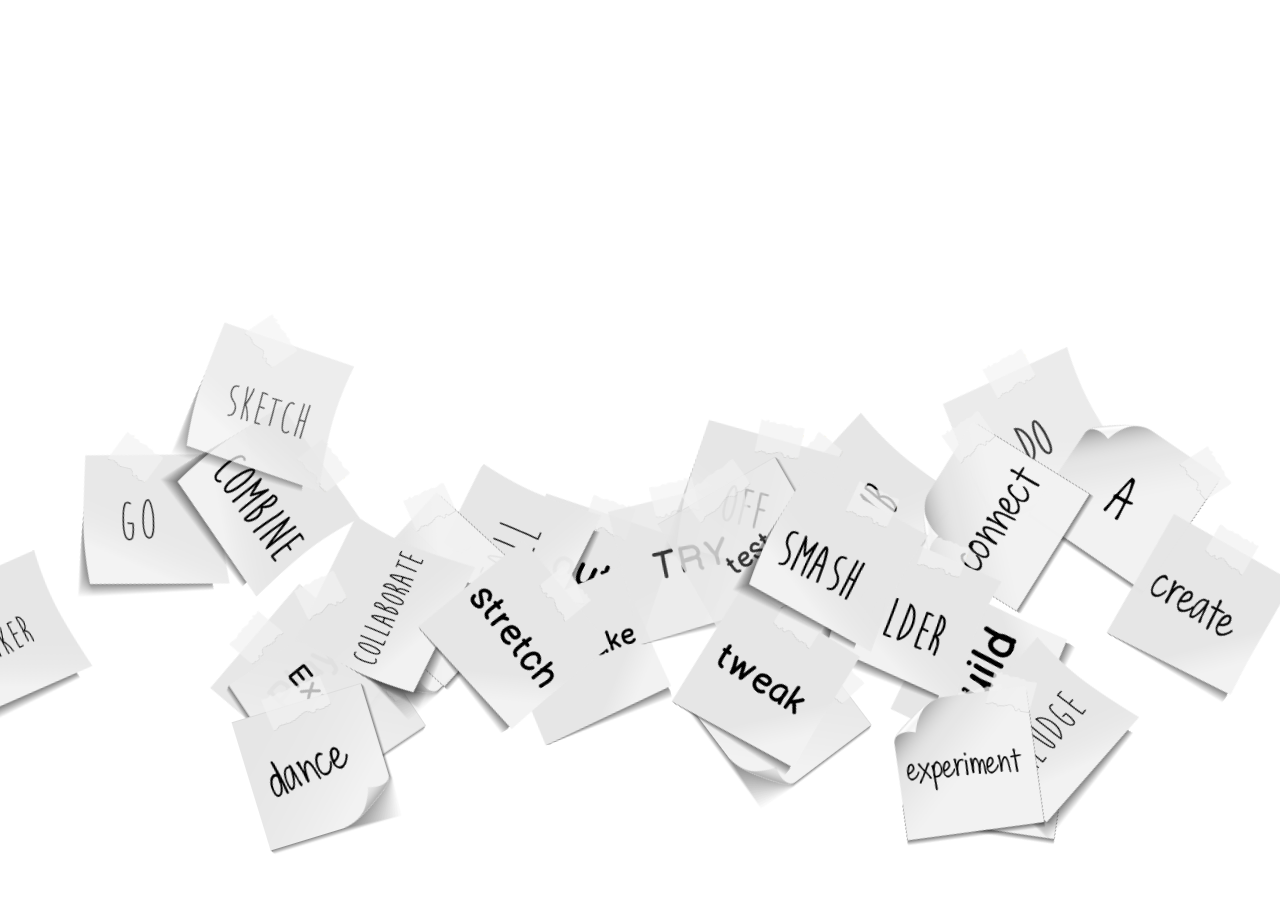
<file: Week14/GSAP_Splash/index.html>
<!DOCTYPE html>
<html>
  <head>
    <title>ITP Innovation Lab | Exhibits, Museums and Public Spaces</title>
    <link
      href="http://fonts.googleapis.com/css?family=Muli:300,400"
      rel="stylesheet"
      type="text/css"
    />
    <!-- <script src="//ajax.googleapis.com/ajax/libs/jquery/2.1.1/jquery.min.js"></script> -->
    <script
      type="text/javascript"
      src="js/jquery/jquery-1.10.1.min.js"
    ></script>
    <script type="text/javascript" src="js/utils/SplitText.js"></script>
    <script type="text/javascript" src="js/TweenMax.js"></script>
    <script type="text/javascript" src="js/TimelineMax.js"></script>
    <script type="text/javascript" src="js/plugins/CSSPlugin.js"></script>
    <script type="text/javascript" src="js/easing/EasePack.js"></script>
    <style>
      body {
        overflow-x: hidden;
      }
      #container {
        width: 960px;
        height: 600px;
        margin: 0 auto;
        position: relative;
      }

      .center {
        width: 960px;
        position: absolute;
        top: 5%;

        text-align: center;
      }

      #text {
        position: absolute;
        bottom: 40%;
        left: 0;
        text-align: left;
        padding: 0px;
        z-index: 1000;
        width: 100%;
        font-family: 'Muli', sans-serif;
        background: rgba(255, 137, 59, 0.9);
        -webkit-box-shadow: 0px 5px 10px 1px rgba(110, 109, 110, 0.25);
        -moz-box-shadow: 0px 5px 10px 1px rgba(110, 109, 110, 0.25);
        box-shadow: 0px 5px 10px 1px rgba(110, 109, 110, 0.25);
      }

      h1 {
        color: #fff;
        padding: 5px;
        padding-left: 20px;
        width: 100%;
        font-weight: 400;
        font-size: 30px;
      }
      a {
        text-decoration: none;
        color: #fff;
      }

      .learnmore {
        position: absolute;
        z-index: 1000;
        font-family: 'Muli', sans-serif;
        right: 15%;
        bottom: 12%;
      }

      #logo {
        width: 250px;
        float: left;
        padding: 20px;
        border-right: 1px solid rgba(255, 255, 255, 0.5);
      }

      #bar {
        width: 500px;
        float: left;
      }
    </style>

    <script>
      $(document).ready(function () {
        banner = $('#text')
        tagline = $('.tagline')
        more = $('.learnmore')
        frames = $('.frame')

        intro = new TimelineMax({delay: 0.5, repeat: 0})
        intro.from(banner, 0.5, {x: -1600}, 0.5)

        intro.from(more, 0.5, {delay: 1.5, x: 600}, '+=0.5')
        tl = new TimelineMax({delay: 0, repeat: -1})
        tl.add('slide', '+=5')
        tl.add('slide2', '+=9')
        tl.add('slide3', '+=12')
        tl.add('slide4', '+=15')
        tl.add('slide5', '+=18')
        tl.add('slide6', '+=21')
        tl.add('slide7', '+=24')
        tl.add('slide8', '+=27')
        tl.add('end', '+=29')

        $('.frame').each(function (index) {
          tl.fromTo(
            this,
            0.4 + Math.random() * 0.5,
            {
              x: randomInteger(-400, 400),
              y: randomInteger(-300, 300),
              autoAlpha: 0,
            },
            {
              force3D: true,
              rotation: randomInteger(-60, 60),
              y: randomInteger(350, 650),
              x: randomInteger(-400, 400),
              autoAlpha: 1,
              ease: Power2.easeOut,
            },
            Math.random() * 0.5
          )
        })

        $('.one').each(function (index) {
          tl.to(
            this,
            0.5,
            {
              delay: 0.5,
              rotation: randomInteger(-6, 10),
              x: randomInteger(-2, 2),
              y: randomInteger(-4, 4),
            },
            'sentence+=' + index * 0.3
          )
        })
        $('.one').each(function (index) {
          tl.to(
            this,
            0.4 + Math.random() * 0.5,
            {
              rotation: randomInteger(-60, 60),
              y: randomInteger(200, 500),
              x: randomInteger(-480, 480),
              ease: Power2.easeOut,
            },
            'slide+=' + Math.random() * 0.5
          )
        })
        $('.two').each(function (index) {
          tl.to(
            this,
            0.5,
            {
              rotation: randomInteger(-6, 10),
              x: randomInteger(-2, 2),
              y: randomInteger(-4, 4),
            },
            'sentence2+=' + index * 0.3
          )
        })
        $('.two').each(function (index) {
          tl.to(
            this,
            0.4 + Math.random() * 0.5,
            {
              rotation: randomInteger(-60, 60),
              y: randomInteger(200, 500),
              x: randomInteger(-480, 480),
              ease: Power2.easeOut,
            },
            'slide2+=' + Math.random() * 0.5
          )
        })
        $('.three').each(function (index) {
          tl.to(
            this,
            0.5,
            {
              rotation: randomInteger(-6, 10),
              x: randomInteger(-2, 2),
              y: randomInteger(-4, 4),
            },
            'sentence3+=' + index * 0.3
          )
        })
        $('.three').each(function (index) {
          tl.to(
            this,
            0.4 + Math.random() * 0.5,
            {
              rotation: randomInteger(-60, 60),
              y: randomInteger(200, 500),
              x: randomInteger(-480, 480),
              ease: Power2.easeOut,
            },
            'slide3+=' + Math.random() * 0.5
          )
        })
        $('.four').each(function (index) {
          tl.to(
            this,
            0.5,
            {
              rotation: randomInteger(-6, 10),
              x: randomInteger(-2, 2),
              y: randomInteger(-4, 4),
            },
            'sentence4+=' + index * 0.3
          )
        })

        $('.four').each(function (index) {
          tl.to(
            this,
            0.4 + Math.random() * 0.5,
            {
              rotation: randomInteger(-60, 60),
              y: randomInteger(200, 500),
              x: randomInteger(-480, 480),
              ease: Power2.easeOut,
            },
            'slide4+=' + Math.random() * 0.5
          )
        })

        $('.five').each(function (index) {
          tl.to(
            this,
            0.5,
            {
              rotation: randomInteger(-6, 10),
              x: randomInteger(-2, 2),
              y: randomInteger(-4, 4),
            },
            'sentence5+=' + index * 0.3
          )
        })

        $('.five').each(function (index) {
          tl.to(
            this,
            0.4 + Math.random() * 0.5,
            {
              rotation: randomInteger(-60, 60),
              y: randomInteger(200, 500),
              x: randomInteger(-480, 480),
              ease: Power2.easeOut,
            },
            'slide5+=' + Math.random() * 0.5
          )
        })

        $('.six').each(function (index) {
          tl.to(
            this,
            0.5,
            {
              rotation: randomInteger(-6, 10),
              x: randomInteger(-2, 2),
              y: randomInteger(-4, 4),
            },
            'sentence6+=' + index * 0.3
          )
        })

        $('.six').each(function (index) {
          tl.to(
            this,
            0.4 + Math.random() * 0.5,
            {
              rotation: randomInteger(-60, 60),
              y: randomInteger(200, 500),
              x: randomInteger(-480, 480),
              ease: Power2.easeOut,
            },
            'slide6+=' + Math.random() * 0.5
          )
        })

        $('.seven').each(function (index) {
          tl.to(
            this,
            0.5,
            {
              rotation: randomInteger(-6, 10),
              x: randomInteger(-2, 2),
              y: randomInteger(-4, 4),
            },
            'sentence7+=' + index * 0.3
          )
        })

        $('.seven').each(function (index) {
          tl.to(
            this,
            0.4 + Math.random() * 0.5,
            {
              rotation: randomInteger(-60, 60),
              y: randomInteger(200, 500),
              x: randomInteger(-480, 480),
              ease: Power2.easeOut,
            },
            'slide7+=' + Math.random() * 0.5
          )
        })

        $('.eight').each(function (index) {
          tl.to(
            this,
            0.5,
            {
              rotation: randomInteger(-6, 10),
              x: randomInteger(-2, 2),
              y: randomInteger(-4, 4),
            },
            'sentence8+=' + index * 0.3
          )
        })

        $('.eight').each(function (index) {
          tl.to(
            this,
            0.4 + Math.random() * 0.5,
            {
              rotation: randomInteger(-60, 60),
              y: randomInteger(200, 500),
              x: randomInteger(-480, 480),
              ease: Power2.easeOut,
            },
            'slide8+=' + Math.random() * 0.5
          )
        })

        tl.staggerTo(
          frames,
          0.3,
          {autoAlpha: 0, scale: 0, ease: Back.easeIn.config(5)},
          0.01,
          'end+=' + randomInteger(0, 5) / 4
        )
      })

      function randomInteger(min, max) {
        return Math.floor(Math.random() * (1 + max - min) + min)
      }
    </script>
  </head>

  <body>
    <a href="#">
      <div id="text">
        <div id="logo"><img src="images/logo.png" /></div>
        <div id="bar">
          <h1>
            <span class="tagline">ITP Innovation Lab:</span><br />
            <span class="tagline" style="font-size: 24px"
              >Exhibits, Museums and Public Spaces</span
            ><br /><span class="tagline" style="font-size: 18px"
              >July 6 - 31, 2015</span
            >
          </h1>
        </div>
      </div></a
    >

    <h2 class="learnmore">
      <a href="#">Learn More &rarr;</a>
    </h2>
    <div id="container">
      <div class="center">
        <img src="images/tinker.png" class="frame one" />
        <img src="images/play.png" class="frame one" />
        <img src="images/explore.png" class="frame one" />
        <img src="images/learn.png" class="frame one" />
        <img src="images/do.png" class="frame one" />
      </div>
      <div class="center">
        <img src="images/go.png" class="frame two" />
        <img src="images/out.png" class="frame two" />
        <img src="images/on.png" class="frame two" />
        <img src="images/a.png" class="frame two" />
        <img src="images/limb.png" class="frame two" />
      </div>
      <div class="center">
        <img src="images/fall.png" class="frame three" />
        <img src="images/off.png" class="frame three" />
      </div>

      <div class="center">
        <img src="images/make.png" class="frame four" />
        <img src="images/remake.png" class="frame four" />
        <img src="images/connect.png" class="frame four" />
      </div>
      <div class="center">
        <img src="images/try.png" class="frame five" />
        <img src="images/test.png" class="frame five" />
        <img src="images/fail.png" class="frame five" />
      </div>
      <div class="center">
        <img src="images/combine.png" class="frame six" />
        <img src="images/collaborate.png" class="frame six" />
        <img src="images/stretch.png" class="frame six" />
        <img src="images/create.png" class="frame six" />
      </div>
      <div class="center">
        <img src="images/sketch.png" class="frame seven" />
        <img src="images/dance.png" class="frame seven" />
        <img src="images/build.png" class="frame seven" />
        <img src="images/solder.png" class="frame seven" />
      </div>

      <div class="center">
        <img src="images/tweak.png" class="frame eight" />
        <img src="images/smash.png" class="frame eight" />
        <img src="images/kludge.png" class="frame eight" />
        <img src="images/experiment.png" class="frame eight" />
      </div>
    </div>
  </body>
</html>
</file>
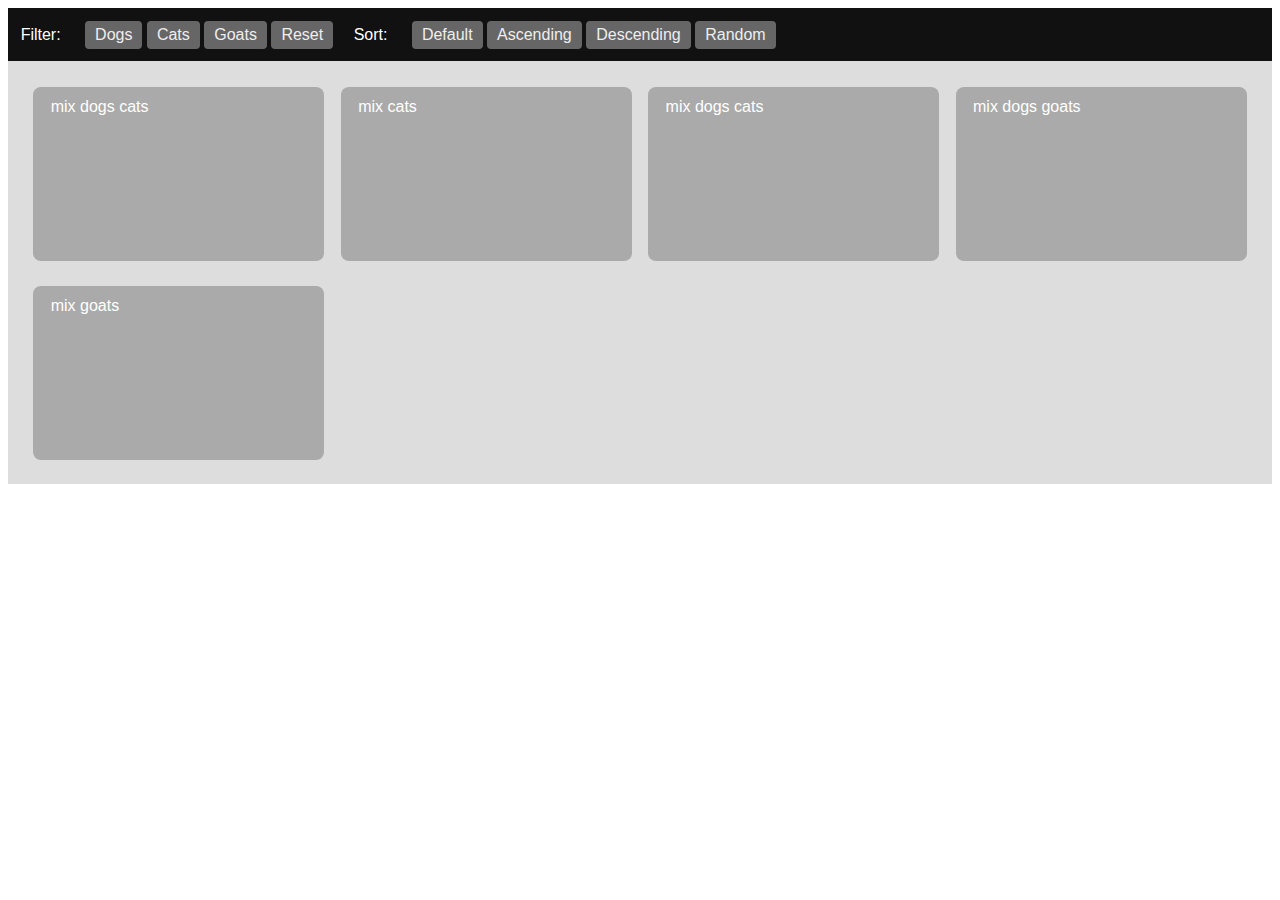
<file: Week14/JQ_MixItUp/index.html>
<!DOCTYPE html>
<html>
  <head>
    <title>Mix It Up</title>
    <script
      src="https://code.jquery.com/jquery-2.2.4.min.js"
      integrity="sha256-BbhdlvQf/xTY9gja0Dq3HiwQF8LaCRTXxZKRutelT44="
      crossorigin="anonymous"
    ></script>
    <script type="text/javascript" src="jquery.mixitup.min.js"></script>
    <script type="text/javascript">
      // https://www.kunkalabs.com/mixitup/
      $(function () {
        // we can add event listeners to indiviudal elements manually
        $('#reset').click(function (event) {
          $('#Container').mixItUp('filter', 'all')
        })

        $('#Container').mixItUp({
          load: {
            filter: 'all',
          },
          controls: {
            toggleFilterButtons: true, // allows more than 1 filter to be selected at once, try changing this to false
            toggleLogic: 'and', // when more than one button is selected, only show the ones that have all selected filter
          },
          animation: {
            enable: true,
            effects: 'fade scale',
            duration: 500,
            easing: 'ease',
            perpectiveDistance: '3000px',
            perspectiveOrigin: '50% 50%',
            queue: true,
            queueLimit: 1,
            animateChangeLayout: false,
            animateResizeContainer: true,
            animateResizeTargets: false,
            staggerSequence: null,
            reverseOut: false,
          },
          callbacks: {
            onMixEnd: function (state) {
              console.log(state)
              // you can call whatever JS you want here just make it inside of this function!
            },
          },
        })
      })
    </script>
    <style type="text/css">
      /* GLOBAL STYLES */

      * {
        -webkit-box-sizing: border-box;
        -moz-box-sizing: border-box;
        box-sizing: border-box;
      }

      body,
      button {
        font-family: 'Helvetica Neue', arial, sans-serif;
      }

      /* CONTROLS */

      .controls {
        padding: 1%;
        background: #111;
        color: white;
      }

      label {
        font-weight: 300;
        margin: 0 20px 0 0;
      }

      button {
        display: inline-block;
        padding: 5px 10px;
        background: #666;
        border: 0;
        color: #eee;
        font-size: 16px;
        font-weight: 100;
        border-radius: 4px;
        cursor: pointer;
      }

      button.active {
        background: #999;
      }

      button:focus {
        outline: 0 none;
      }

      button + label {
        margin-left: 1em;
      }

      /* Mix Styles */

      .container {
        position: relative;
        padding: 2% 2% 0;
        text-align: justify;
        font-size: 0.1px;
        background: #ddd;
        min-height: 200px;
        /* -webkit-backface-visibility: hidden; */
      }

      /* This is needed for spacing between mix elements  */
      .container:after {
        content: '';
        display: inline-block;
        width: 100%;
      }

      /* Mobile First Styling method, this will apply unless a screen of a certain min-width is detected */
      .container .mix,
      .container .gap {
        display: inline-block;
        width: 100%;
      }

      .container .mix {
        text-align: left;
        background: #aaa;
        margin-bottom: 2%;
        border-radius: 8px;
        display: none;
      }

      .container .mix:after {
        /* We can echo out a data-attribute or class here */
        /* content: attr(data-myorder); */
        content: attr(class);
        color: white;
        font-size: 16px;
        display: inline-block;
        vertical-align: top;
        padding: 4% 6%;
        font-weight: 300;
      }

      /* This is optional, we are just adding some extra padding so our boxes are larger than our text, we could also use min-height on .mix elements*/

      .container .mix:before {
        content: '';
        display: inline-block;
        padding-top: 60%;
      }

      .container .fail-message {
        position: absolute;
        top: 0;
        left: 0;
        right: 0;
        bottom: 0;
        padding: 2%;
        text-align: center;
        /* Hide by default, only show when no matches, this is part of mix-it-up */
        opacity: 0;
        pointer-events: none;
      }

      /* When the .fail class is added to container, show our error message */
      .container.fail .fail-message {
        opacity: 1;
        pointer-events: all;
      }

      .container .fail-message:before {
        content: '';
        display: inline-block;
        height: 100%;
        vertical-align: middle;
      }

      .container .fail-message span {
        display: inline-block;
        font-weight: 500;
        color: #333;
        font-size: 20px;
        vertical-align: middle;
      }

      /* Since we are doing mobile first media design in this example, we need to explicitly say what will happen on loarger screens */

      /* Larger Phones and Tablets (2 items per row)*/
      @media all and (min-width: 768px) {
        .container .mix,
        .container .gap {
          width: 48%;
        }
      }

      /* Desktop (4 items per row) */
      @media all and (min-width: 1024px) {
        .container .mix,
        .container .gap {
          width: 24%;
        }
      }
    </style>
  </head>

  <body>
    <div class="controls">
      <label>Filter:</label>
      <button class="filter" data-filter=".dogs">Dogs</button>
      <button class="filter" data-filter=".cats">Cats</button>
      <button class="filter" data-filter=".goats">Goats</button>
      <button id="reset">Reset</button>
      <!-- We can also sort using data-myorder attribute, see settings -->
      <label>Sort:</label>
      <button class="sort" data-sort="default">Default</button>
      <button class="sort" data-sort="myorder:asc">Ascending</button>
      <button class="sort" data-sort="myorder:desc">Descending</button>
      <button class="sort" data-sort="random">Random</button>
    </div>
    <div id="Container" class="container">
      <!-- Do fail message after advanced filter -->
      <div class="fail-message">
        <span>No items were found matching the current filters.</span>
      </div>

      <!-- Content to filter and sort -->
      <div class="mix dogs cats" data-myorder="1"></div>
      <div class="mix cats" data-myorder="2"></div>
      <div class="mix dogs cats" data-myorder="3"></div>
      <div class="mix dogs goats" data-myorder="4"></div>
      <div class="mix goats" data-myorder="5"></div>
      <!-- These gap divs are put here to make sure your elements always stack with the correct spacing, try removing them, and see how spacing changes with different layouts -->
      <div class="gap"></div>
      <div class="gap"></div>
    </div>
  </body>
</html>
</file>
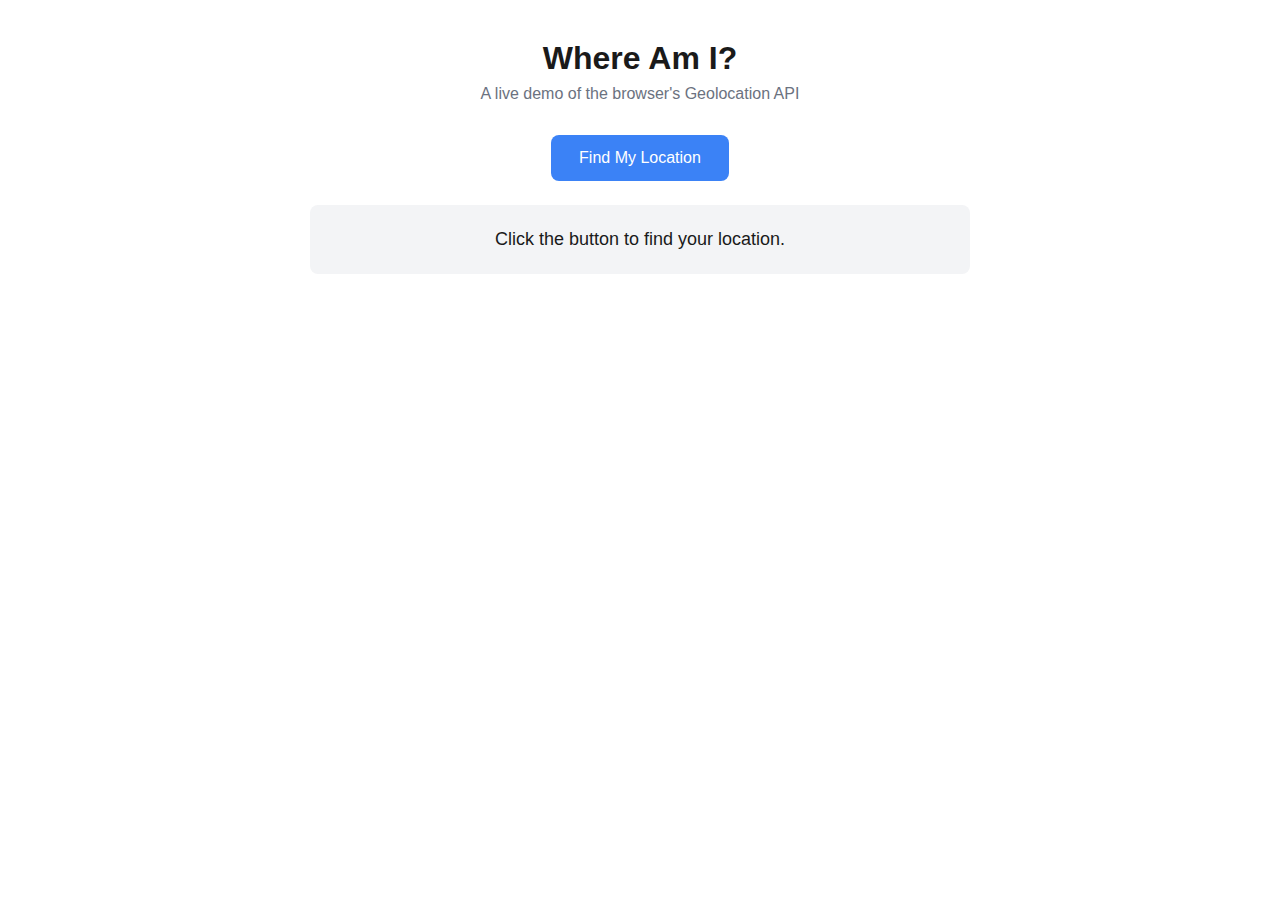
<file: Week11/Geolocation/C/index.html>
<!doctype html>
<html lang="en">
  <head>
    <meta charset="UTF-8" />
    <meta name="viewport" content="width=device-width, initial-scale=1.0" />
    <title>Geolocation Demo</title>

    <style>
      /* ---- BASIC PAGE STYLING ---- */
      * {
        box-sizing: border-box;
        margin: 0;
        padding: 0;
      }

      body {
        font-family: Arial, sans-serif;
        max-width: 700px;
        margin: 40px auto;
        padding: 0 20px;
        text-align: center;
        color: #1a1a1a;
      }

      h1 {
        margin-bottom: 8px;
      }

      .subtitle {
        color: #6b7280;
        margin-bottom: 32px;
      }

      /* ---- BUTTON STYLING ---- */
      button {
        background-color: #3b82f6;
        color: white;
        border: none;
        padding: 14px 28px;
        font-size: 16px;
        border-radius: 8px;
        cursor: pointer;
        transition: background-color 0.2s;
      }

      button:hover {
        background-color: #2563eb;
      }

      /* ---- RESULT BOX ---- */
      #result {
        margin-top: 24px;
        padding: 20px;
        background-color: #f3f4f6;
        border-radius: 8px;
        font-size: 18px;
        line-height: 1.6;
      }

      /* ---- DETAIL TABLE (shown after location is found) ---- */
      .details-table {
        margin: 20px auto 0;
        text-align: left;
        border-collapse: collapse;
        width: 100%;
        max-width: 500px;
      }

      .details-table td {
        padding: 8px 12px;
        border-bottom: 1px solid #e5e7eb;
      }

      .details-table td:first-child {
        font-weight: bold;
        color: #374151;
        width: 40%;
      }
    </style>
  </head>
  <body>
    <h1>Where Am I?</h1>
    <p class="subtitle">A live demo of the browser's Geolocation API</p>

    <button id="findMe">Find My Location</button>

    <!--
    TEACHING NOTE: This div starts with placeholder text.
    Our JavaScript will replace its contents with location data
    (or an error message) after the user clicks the button.
  -->
    <div id="result">Click the button to find your location.</div>

    <script></script>
  </body>
</html>
</file>
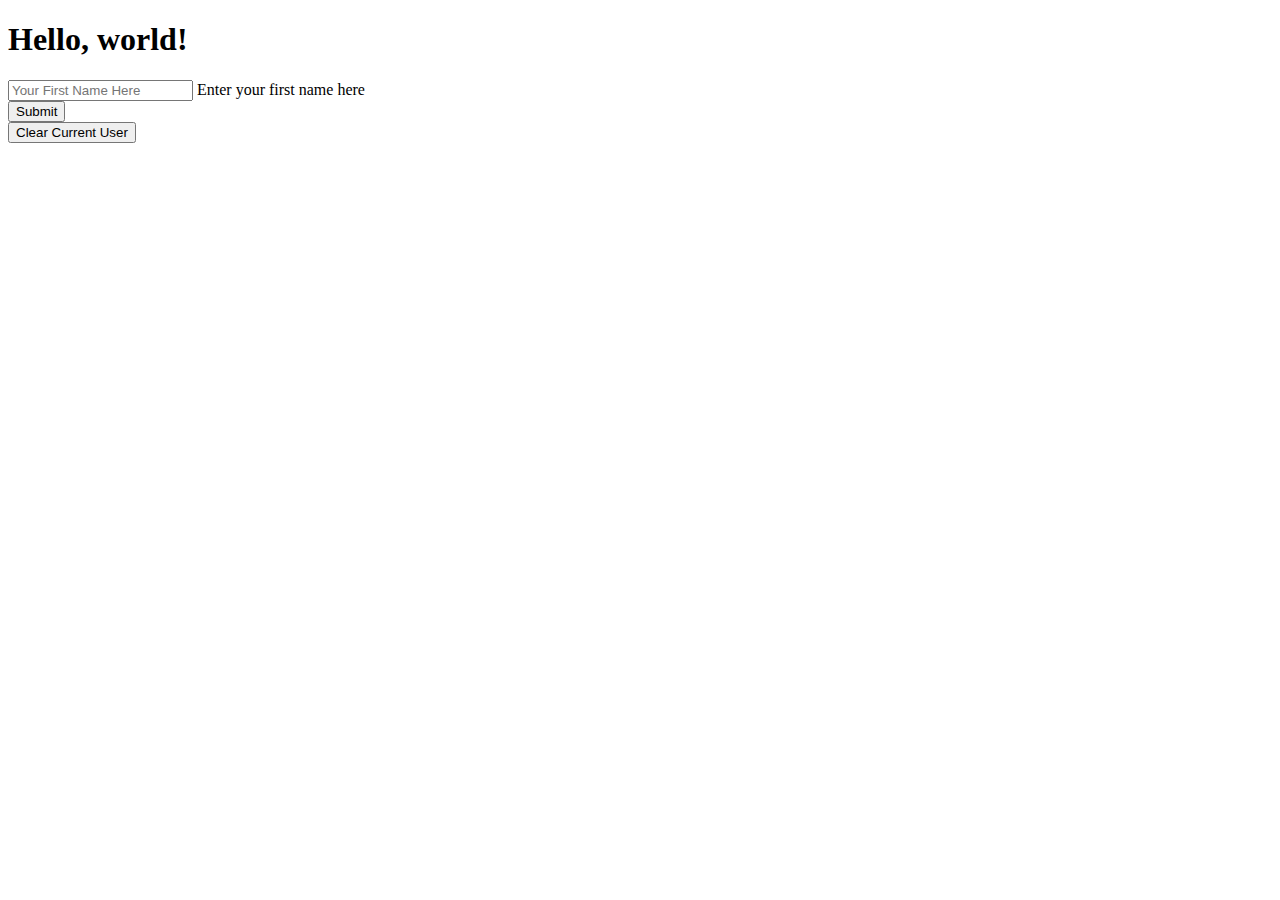
<file: Week11/LocalStorage/C/index.html>
<!doctype html>
<html lang="en">
  <head>
    <meta charset="utf-8" />
    <meta name="viewport" content="width=device-width, initial-scale=1" />
    <title>Local Storage</title>
    <link
      href="https://cdn.jsdelivr.net/npm/bootstrap@5.3.8/dist/css/bootstrap.min.css"
      rel="stylesheet"
      integrity="sha384-sRIl4kxILFvY47J16cr9ZwB07vP4J8+LH7qKQnuqkuIAvNWLzeN8tE5YBujZqJLB"
      crossorigin="anonymous"
    />
  </head>
  <body>
    <div class="container mt-5">
      <!-- span to change when local storage is accessed -->
      <h1>Hello, <span id="user">world!</span></h1>
      <!-- Form to change the h1 -->
      <form
        id="userInfo"
        class="shadow-sm p-3 mb-5 bg bg-body-tertiary rounded"
      >
        <div class="form-floating mb-3">
          <input
            type="text"
            class="form-control"
            id="firstName"
            placeholder="Your First Name Here"
          />
          <label for="firstName">Enter your first name here</label>
        </div>
        <button id="nameSetBtn" type="button" class="btn btn-info btn-lg">
          Submit
        </button>
      </form>
      <button id="clearBtn" type="button" class="btn btn-danger btn-lg">
        Clear Current User
      </button>
    </div>

    <script>
      // sets the user name based on the form input
      const saveUser = () => {
        // grab the input element you want to read from and access the .value
        const name = document.getElementById('firstName').value
        // write to local storage
        localStorage.firstName = name

        window.location.reload()
      }

      const clearLocalStorage = () => {
        localStorage.clear() // clears out all local storage for this web page
        // since the local storage got cleared after the page loaded, we need to refresh the page
        // for our check to fire again
        window.location.reload()
      }

      document.addEventListener('DOMContentLoaded', () => {
        document
          .getElementById('nameSetBtn')
          // this event listener uses an anonymous function that needs to receive the event object,
          // this only works with the function keyword, NOT anonymous arrow functions
          .addEventListener('click', () => {
            // e.preventDefault()
            saveUser()
          })

        document
          .getElementById('clearBtn')
          .addEventListener('click', clearLocalStorage)

        // conditional to see if the local storage key we want is present
        // this only runs once during the page finishing loading
        if (localStorage.firstName) {
          // set the value of our span in the H1 to be the value of firstName
          document.getElementById('user').innerHTML = localStorage.firstName
        }
      })

      // when written in local storage it will look like this
      /*{
      "firstName": userName
      }*/
    </script>
  </body>
</html>
</file>
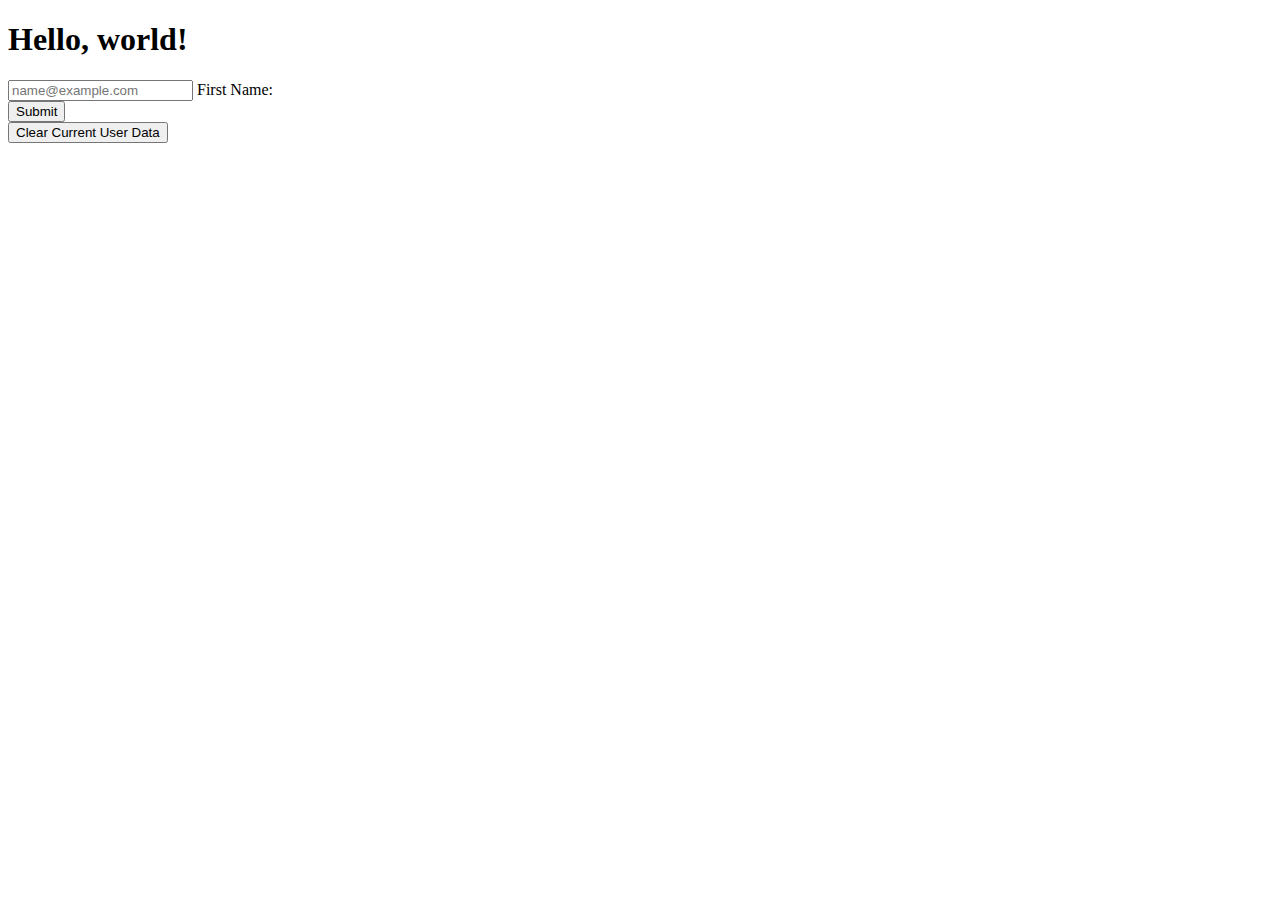
<file: Week11/LocalStorage/D/index.html>
<!doctype html>
<html lang="en">
  <head>
    <meta charset="utf-8" />
    <meta name="viewport" content="width=device-width, initial-scale=1" />
    <title>Bootstrap demo</title>
    <link
      href="https://cdn.jsdelivr.net/npm/bootstrap@5.3.8/dist/css/bootstrap.min.css"
      rel="stylesheet"
      integrity="sha384-sRIl4kxILFvY47J16cr9ZwB07vP4J8+LH7qKQnuqkuIAvNWLzeN8tE5YBujZqJLB"
      crossorigin="anonymous"
    />
  </head>
  <body>
    <div class="container mt-5">
      <h1>Hello, <span id="user">world!</span></h1>

      <form id="userInfo" class="shadow-sm p-3 mb-5 bg-body-tertiary">
        <div class="form-floating mb-3">
          <input
            type="text"
            class="form-control"
            id="firstName"
            name="firstName"
            placeholder="name@example.com"
          />
          <label for="firstName">First Name:</label>
        </div>
        <button type="submit" class="btn btn-outline-info btn-lg" id="nameBtn">
          Submit
        </button>
      </form>
      <button type="button" class="btn btn-outline-danger" id="clearBtn">
        Clear Current User Data
      </button>
    </div>

    <script>
      // add an event listener to each button
      document.addEventListener('DOMContentLoaded', () => {
        document.getElementById('nameBtn').addEventListener('click', () => {
          saveUser()
        })

        document.getElementById('clearBtn').addEventListener('click', () => {
          clearLocalStorage()
        })

        // when the page loads check local storage and see if firstName exists
        if (localStorage.firstName) {
          // if it does, set the innerHtml of our span to be the name
          document.getElementById('user').innerHTML = localStorage.firstName
        }
      })

      // have a function for when the user hits submit that saves the firstName field to local storage
      const saveUser = () => {
        const name = document.getElementById('firstName').value
        localStorage.firstName = name
      }
      // have a function to clear out any local storage in this webpage on this browser
      const clearLocalStorage = () => {
        localStorage.clear() // this deletes all local storage, to remove one use removeItem(ItemKey)
        // we want a page refresh
        window.location.reload()
      }
    </script>
  </body>
</html>
</file>
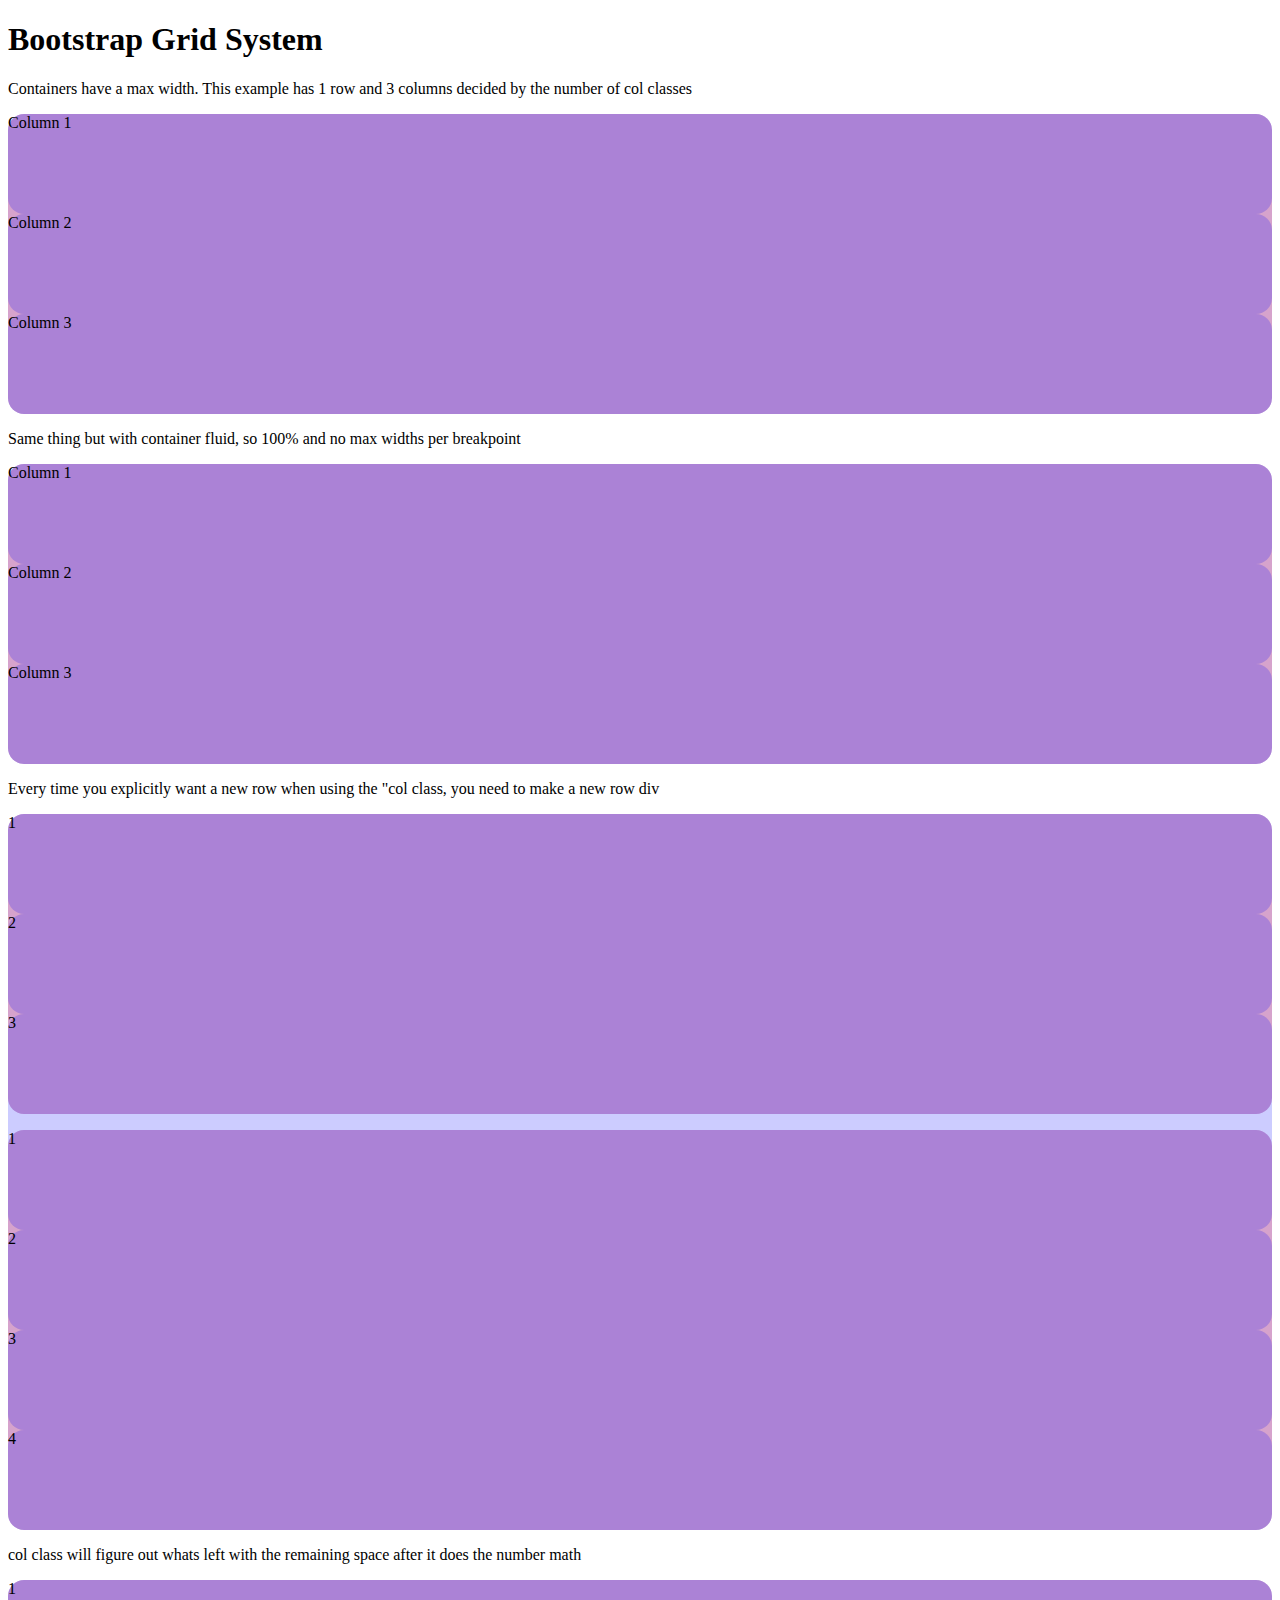
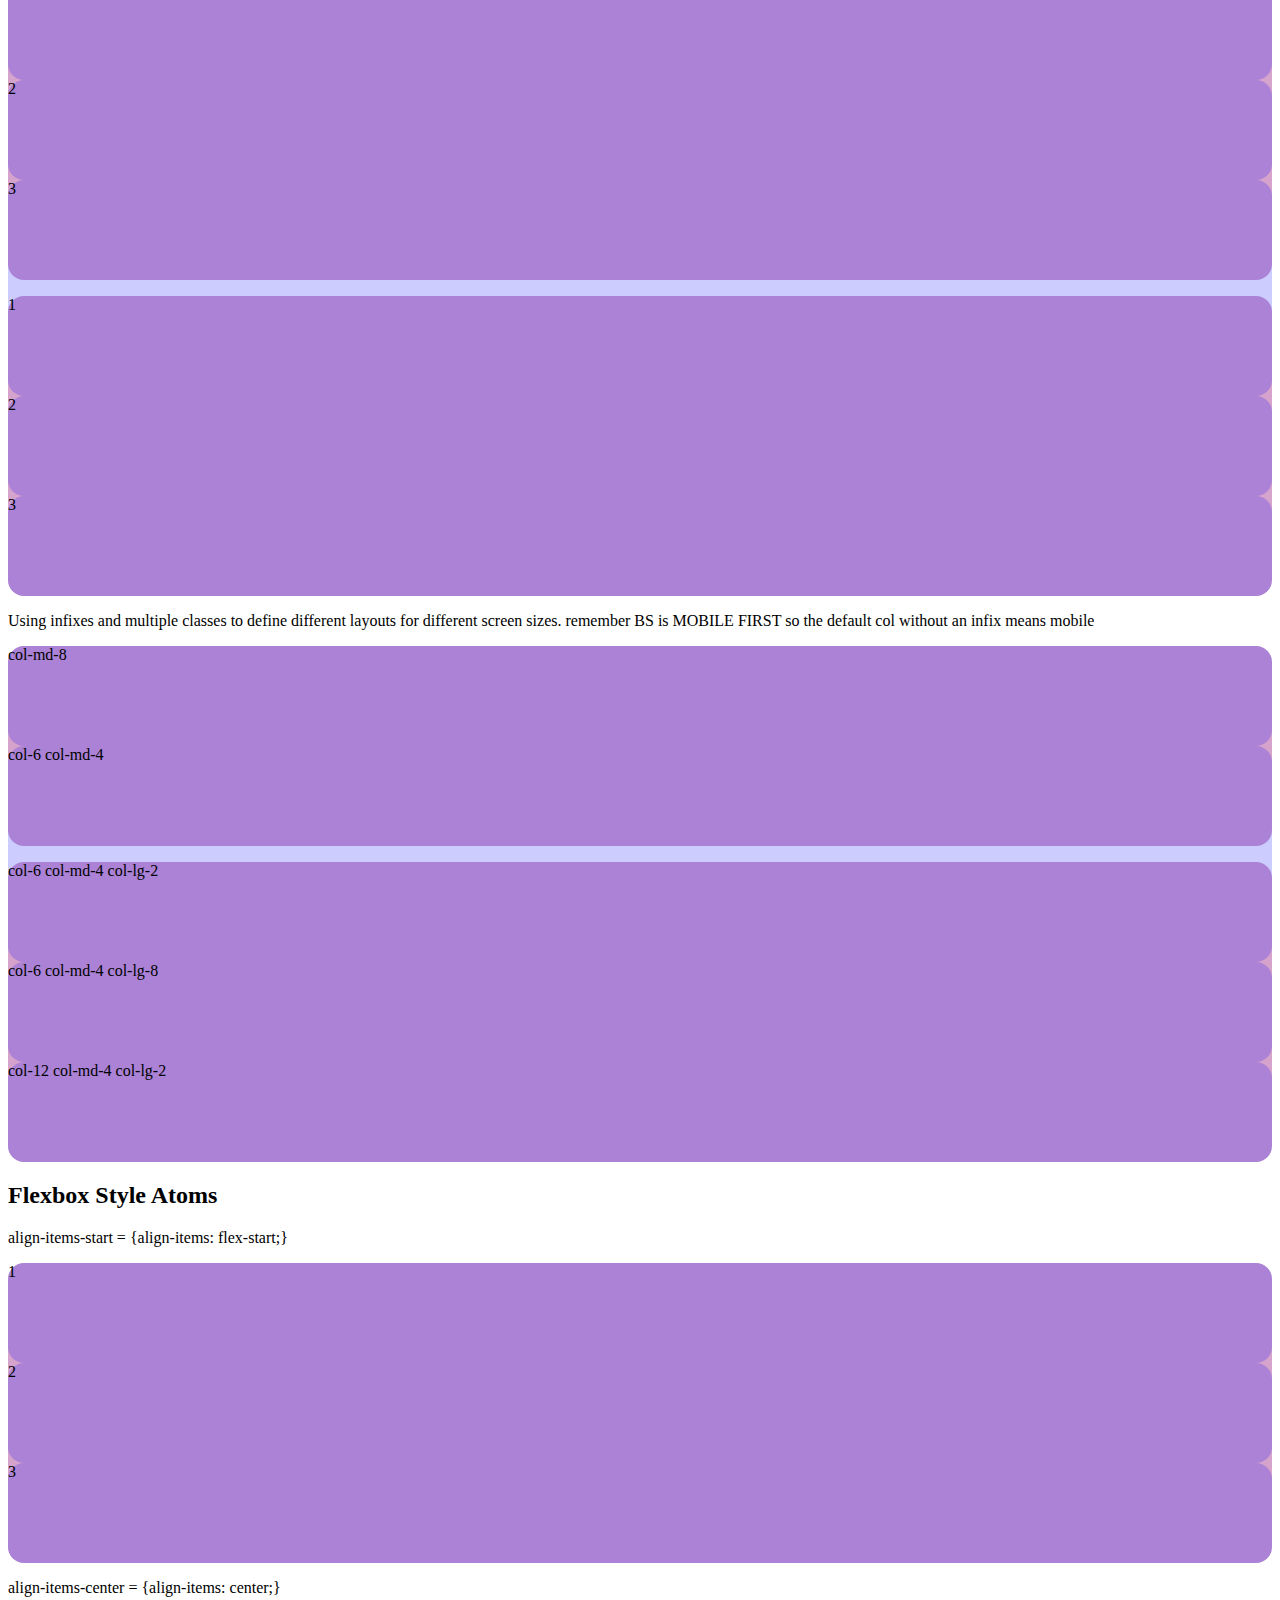
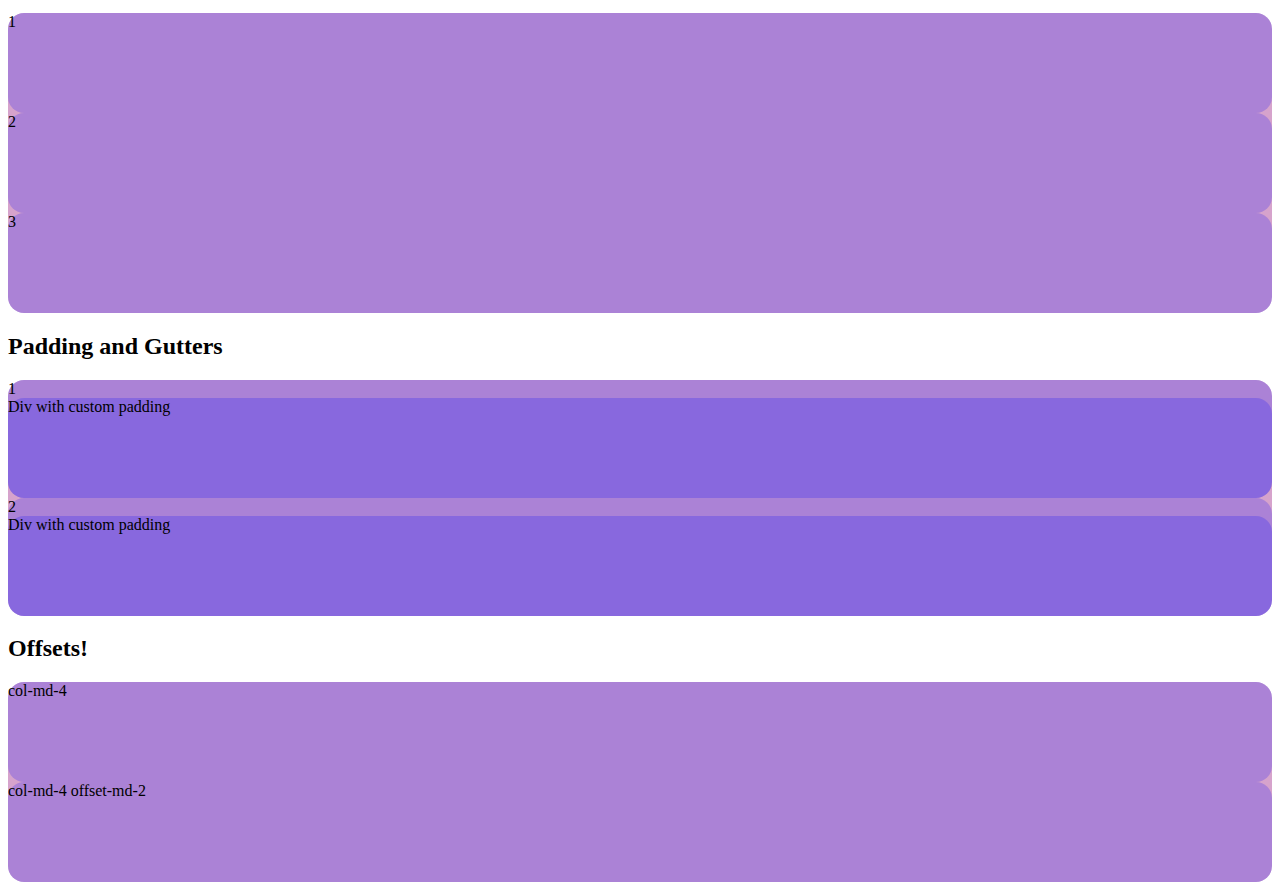
<file: Week12/Bootstrap_Grid/C/index.html>
<!doctype html>
<html lang="en">
  <head>
    <meta charset="utf-8" />
    <meta name="viewport" content="width=device-width, initial-scale=1" />
    <title>Bootstrap Grid</title>
    <link
      href="https://cdn.jsdelivr.net/npm/bootstrap@5.3.8/dist/css/bootstrap.min.css"
      rel="stylesheet"
      integrity="sha384-sRIl4kxILFvY47J16cr9ZwB07vP4J8+LH7qKQnuqkuIAvNWLzeN8tE5YBujZqJLB"
      crossorigin="anonymous"
    />
    <style>
      div {
        background-color: rgba(0, 0, 255, 0.2);
        border-radius: 1rem;
        min-height: 100px;
      }
      /* this is the row class from bootstrap and we are adding properties*/
      .row {
        margin-top: 1rem;
        background-color: rgba(255, 0, 0, 0.2);
        min-height: 200px;
      }

      .row-custom {
        min-height: 300px;
      }
    </style>
  </head>
  <body>
    <h1>Bootstrap Grid System</h1>
    <p>
      Containers have a max width. This example has 1 row and 3 columns decided
      by the number of col classes
    </p>
    <div class="container text-center">
      <div class="row">
        <div class="col">Column 1</div>
        <div class="col">Column 2</div>
        <div class="col">Column 3</div>
      </div>
    </div>

    <p>
      Same thing but with container fluid, so 100% and no max widths per
      breakpoint
    </p>
    <div class="container-fluid text-center">
      <div class="row">
        <div class="col">Column 1</div>
        <div class="col">Column 2</div>
        <div class="col">Column 3</div>
      </div>
    </div>

    <p>
      Every time you explicitly want a new row when using the "col class, you
      need to make a new row div
    </p>
    <div class="container text-center">
      <div class="row">
        <div class="col">1</div>
        <div class="col">2</div>
        <div class="col">3</div>
      </div>
      <div class="row">
        <div class="col">1</div>
        <div class="col">2</div>
        <div class="col">3</div>
        <div class="col">4</div>
      </div>
    </div>

    <p>
      col class will figure out whats left with the remaining space after it
      does the number math
    </p>
    <div class="container text-center">
      <div class="row">
        <div class="col">1</div>
        <div class="col-6">2</div>
        <div class="col">3</div>
      </div>

      <div class="row">
        <div class="col">1</div>
        <div class="col-6">2</div>
        <div class="col-5">3</div>
      </div>
    </div>

    <p>
      Using infixes and multiple classes to define different layouts for
      different screen sizes. remember BS is MOBILE FIRST so the default col
      without an infix means mobile
    </p>

    <div class="container text-center">
      <div class="row">
        <div class="col-md-8">col-md-8</div>
        <div class="col-6 col-md-4">col-6 col-md-4</div>
      </div>

      <div class="row">
        <div class="col-6 col-md-4 col-lg-2">col-6 col-md-4 col-lg-2</div>
        <div class="col-6 col-md-4 col-lg-8">col-6 col-md-4 col-lg-8</div>
        <div class="col-12 col-md-4 col-lg-2">col-12 col-md-4 col-lg-2</div>
      </div>
    </div>

    <h2>Flexbox Style Atoms</h2>
    <p>align-items-start = {align-items: flex-start;}</p>
    <div class="container text-center">
      <div class="row row-custom align-items-start">
        <div class="col">1</div>
        <div class="col">2</div>
        <div class="col">3</div>
      </div>
    </div>

    <p>align-items-center = {align-items: center;}</p>
    <div class="container text-center">
      <div class="row row-custom align-items-center">
        <div class="col">1</div>
        <div class="col">2</div>
        <div class="col">3</div>
      </div>
    </div>

    <h2>Padding and Gutters</h2>
    <div class="container-fluid text-center">
      <div class="row gx-5">
        <div class="col">
          1
          <div class="p-3">Div with custom padding</div>
        </div>
        <div class="col">
          2
          <div class="p-3">Div with custom padding</div>
        </div>
      </div>
    </div>

    <h2>Offsets!</h2>
    <div class="container text-center">
      <div class="row">
        <div class="col-md-4">col-md-4</div>
        <div class="col-md-4 offset-md-1">col-md-4 offset-md-2</div>
      </div>
    </div>
  </body>
</html>
</file>
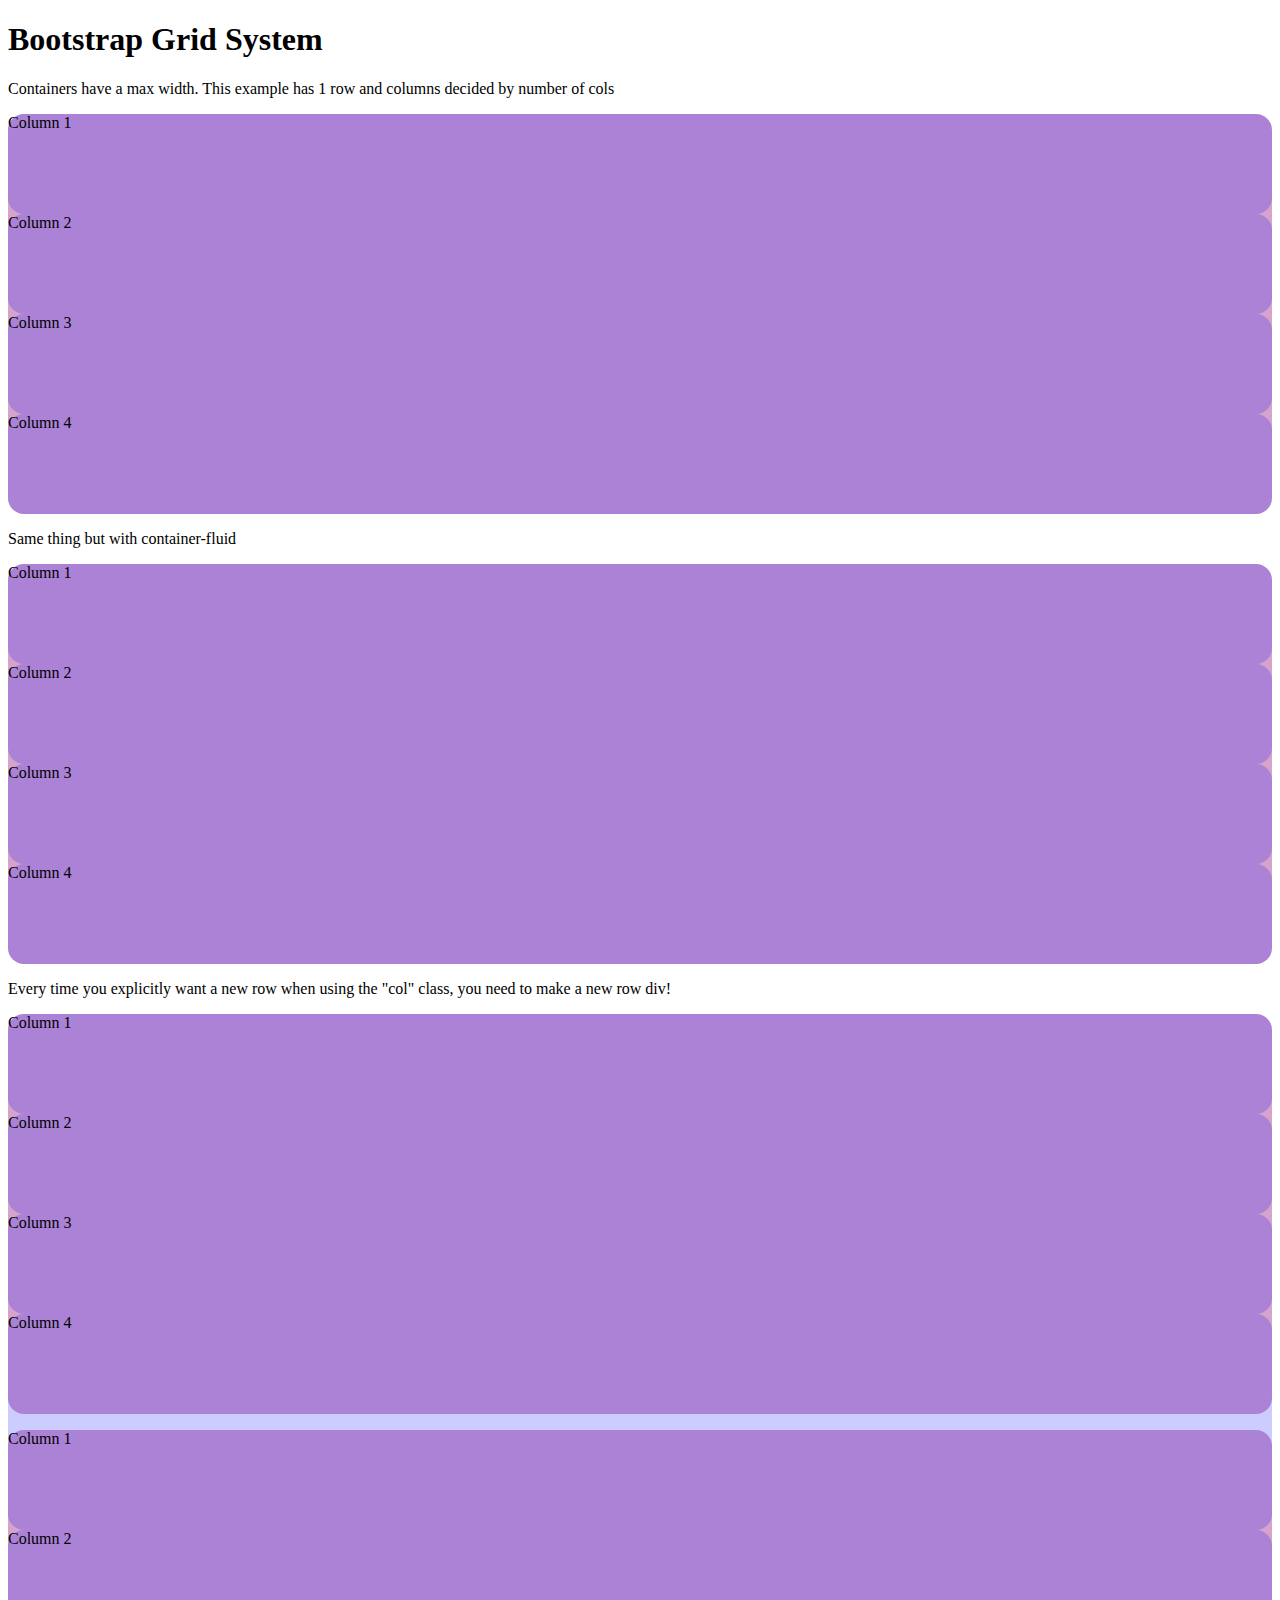
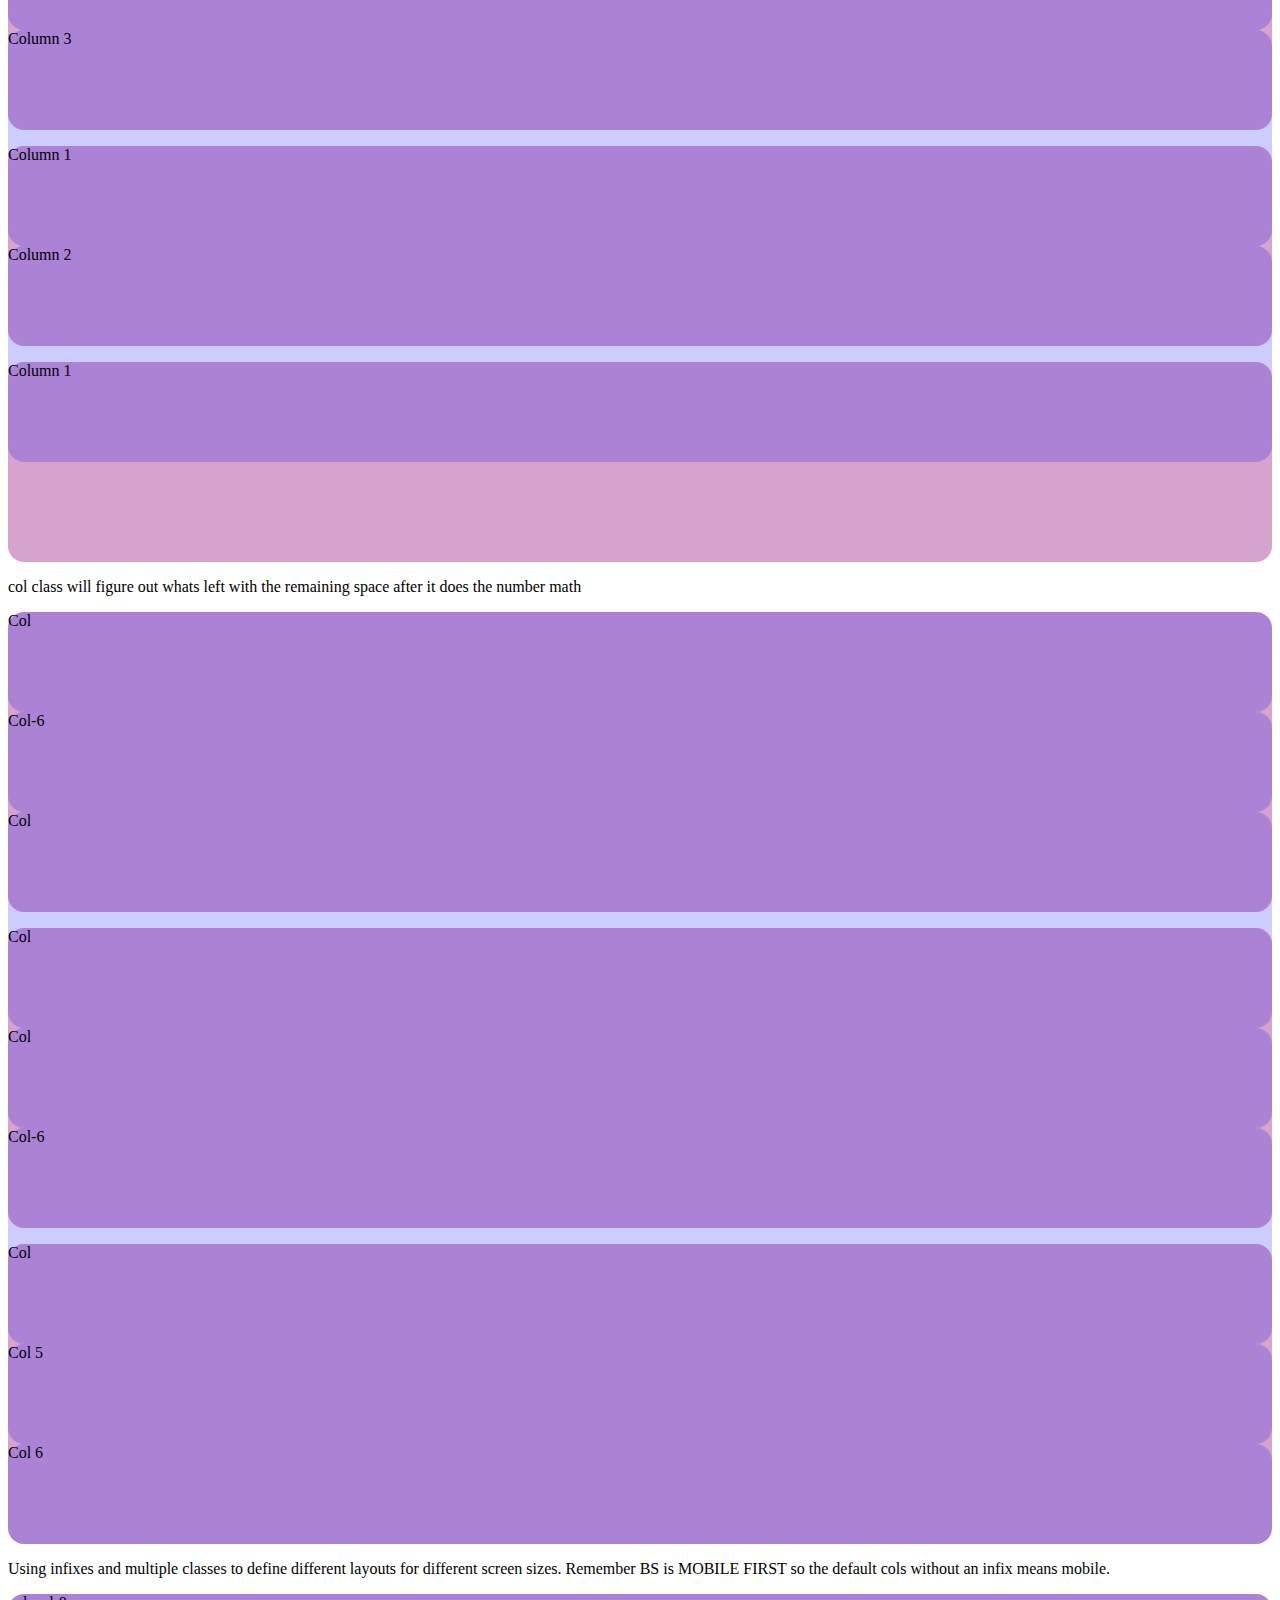
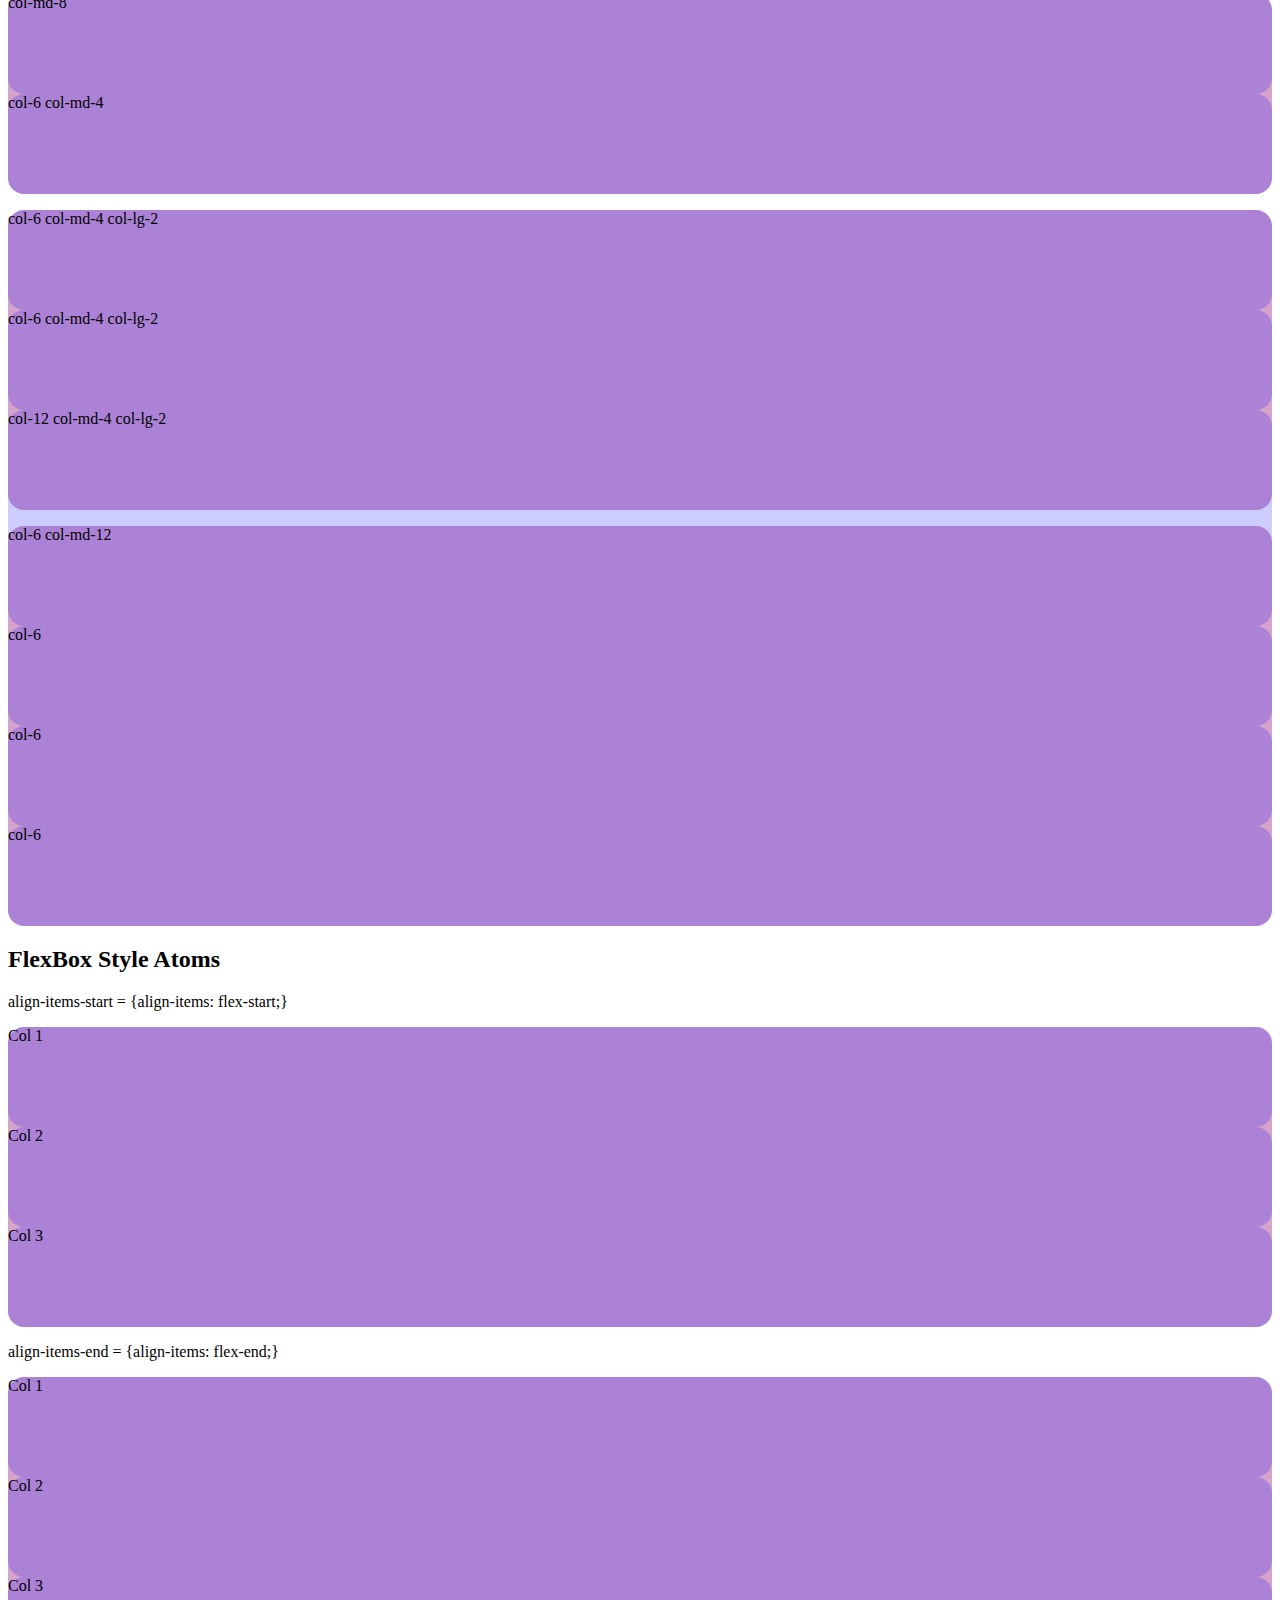
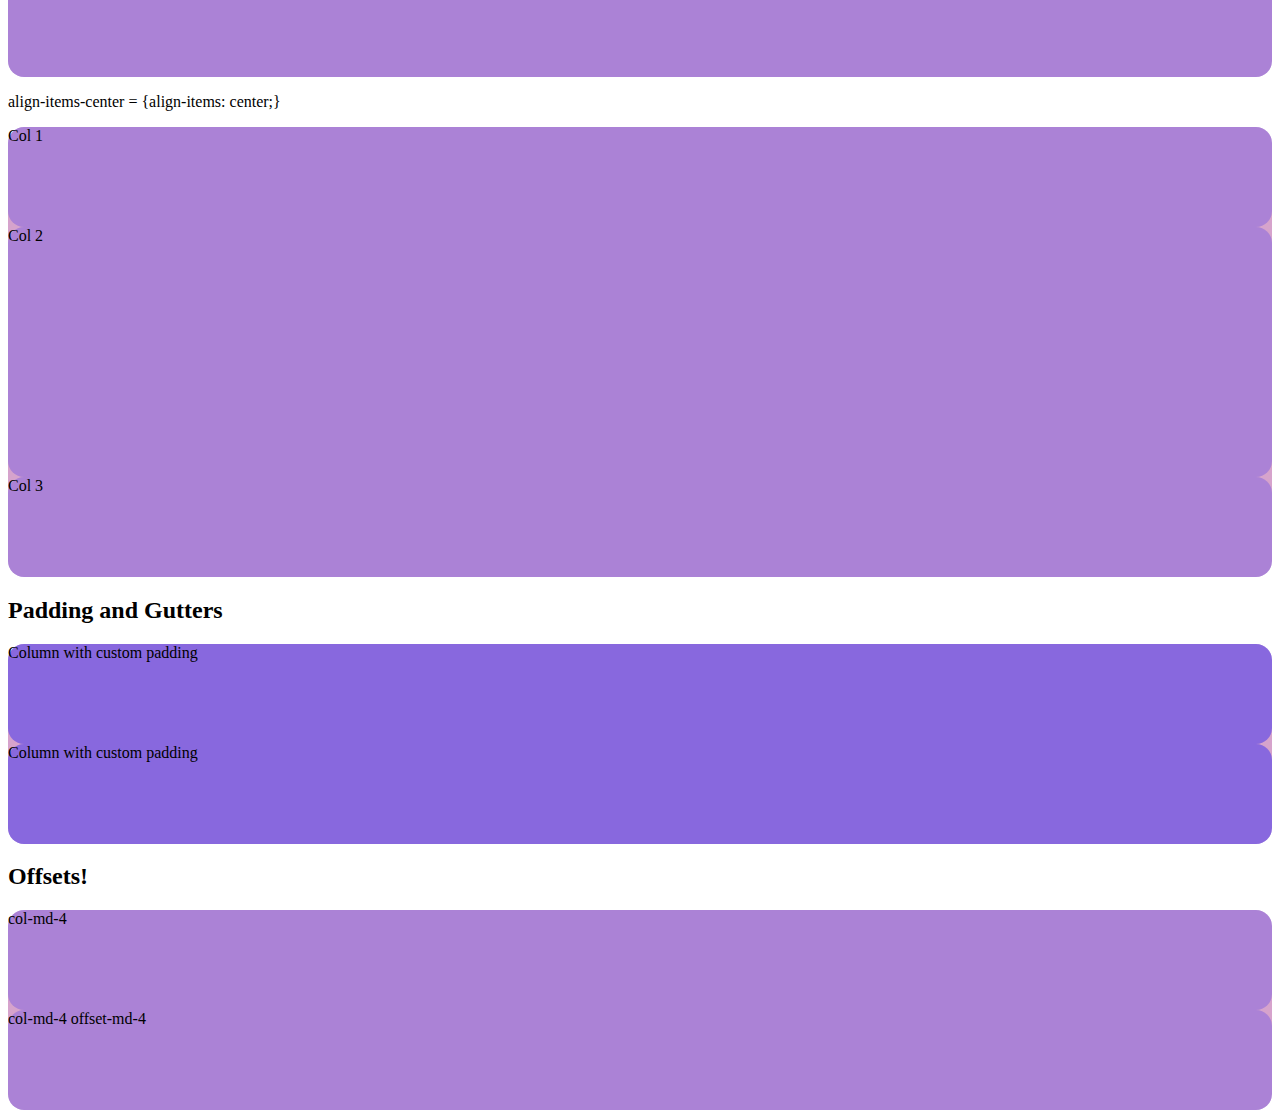
<file: Week12/Bootstrap_Grid/D/index.html>
<!doctype html>
<html lang="en">
  <head>
    <meta charset="utf-8" />
    <meta name="viewport" content="width=device-width, initial-scale=1" />
    <title>Bootstrap Grid System</title>
    <link
      href="https://cdn.jsdelivr.net/npm/bootstrap@5.3.2/dist/css/bootstrap.min.css"
      rel="stylesheet"
      integrity="sha384-T3c6CoIi6uLrA9TneNEoa7RxnatzjcDSCmG1MXxSR1GAsXEV/Dwwykc2MPK8M2HN"
      crossorigin="anonymous"
    />
    <!-- Remember always load BS CSS first and your styles after to avoid them being reset with BS defaults -->
    <style type="text/css">
      /* give all of our divs a background color, and min height so we can see them */
      div {
        background-color: rgba(0, 0, 255, 0.2);
        border-radius: 1rem;
        min-height: 100px;
      }

      /* add some marging to the top of BS row class and a different min height for further clarity */
      .row {
        margin-top: 1rem;
        background-color: rgba(255, 0, 0, 0.2);
        min-height: 200px;
      }

      .row-custom {
        min-height: 300px;
      }
    </style>
  </head>
  <body>
    <h1>Bootstrap Grid System</h1>
    <p>
      Containers have a max width. This example has 1 row and columns decided by
      number of cols
    </p>

    <div class="container text-center">
      <div class="row">
        <div class="col">Column 1</div>
        <div class="col">Column 2</div>
        <div class="col">Column 3</div>
        <div class="col">Column 4</div>
      </div>
    </div>
    <p>Same thing but with container-fluid</p>
    <div class="container-fluid text-center">
      <div class="row">
        <div class="col">Column 1</div>
        <div class="col">Column 2</div>
        <div class="col">Column 3</div>
        <div class="col">Column 4</div>
      </div>
    </div>
    <p>
      Every time you explicitly want a new row when using the "col" class, you
      need to make a new row div!
    </p>
    <div class="container text-center">
      <div class="row">
        <div class="col">Column 1</div>
        <div class="col">Column 2</div>
        <div class="col">Column 3</div>
        <div class="col">Column 4</div>
      </div>
      <div class="row">
        <div class="col">Column 1</div>
        <div class="col">Column 2</div>
        <div class="col">Column 3</div>
      </div>
      <div class="row">
        <div class="col">Column 1</div>
        <div class="col">Column 2</div>
      </div>
      <div class="row">
        <div class="col">Column 1</div>
      </div>
    </div>
    <p>
      col class will figure out whats left with the remaining space after it
      does the number math
    </p>
    <div class="container text-center">
      <div class="row">
        <div class="col">Col</div>
        <div class="col-6">Col-6</div>
        <div class="col">Col</div>
      </div>

      <div class="row">
        <div class="col">Col</div>
        <div class="col">Col</div>
        <div class="col-6">Col-6</div>
      </div>

      <div class="row">
        <div class="col">Col</div>
        <div class="col-5">Col 5</div>
        <div class="col-6">Col 6</div>
      </div>
    </div>

    <p>
      Using infixes and multiple classes to define different layouts for
      different screen sizes. Remember BS is MOBILE FIRST so the default cols
      without an infix means mobile.
    </p>
    <div class="container text-center">
      <div class="row">
        <div class="col-md-8">col-md-8</div>
        <div class="col-6 col-md-4">col-6 col-md-4</div>
      </div>
    </div>

    <div class="container text-center">
      <div class="row">
        <div class="col-6 col-md-4 col-lg-2">col-6 col-md-4 col-lg-2</div>
        <div class="col-6 col-md-4 col-lg-8">col-6 col-md-4 col-lg-2</div>
        <div class="col-12 col-md-4 col-lg-2">col-12 col-md-4 col-lg-2</div>
      </div>

      <div class="row">
        <div class="col-6 col-md-12">col-6 col-md-12</div>
        <div class="col-6">col-6</div>
        <div class="col-6">col-6</div>
        <div class="col-6">col-6</div>
      </div>
    </div>

    <h2>FlexBox Style Atoms</h2>
    <p>align-items-start = {align-items: flex-start;}</p>
    <div class="container text-center">
      <div class="row row-custom align-items-start">
        <div class="col">Col 1</div>
        <div class="col">Col 2</div>
        <div class="col">Col 3</div>
      </div>
    </div>

    <p>align-items-end = {align-items: flex-end;}</p>
    <div class="container text-center">
      <div class="row row-custom align-items-end">
        <div class="col">Col 1</div>
        <div class="col">Col 2</div>
        <div class="col">Col 3</div>
      </div>
    </div>

    <p>align-items-center = {align-items: center;}</p>
    <div class="container text-center">
      <div class="row row-custom align-items-center">
        <div class="col">Col 1</div>
        <div class="col" style="height: 250px">Col 2</div>
        <div class="col">Col 3</div>
      </div>
    </div>

    <h2>Padding and Gutters</h2>
    <div class="container overflow-hidden text-center">
      <div class="row gx-5">
        <div class="col">
          <div class="p-3">Column with custom padding</div>
        </div>
        <div class="col">
          <div class="p-3">Column with custom padding</div>
        </div>
      </div>
    </div>

    <h2>Offsets!</h2>
    <div class="container text-center">
      <div class="row">
        <div class="col-md-4">col-md-4</div>
        <div class="col-md-4 offset-md-2">col-md-4 offset-md-4</div>
      </div>
    </div>
  </body>
</html>
</file>
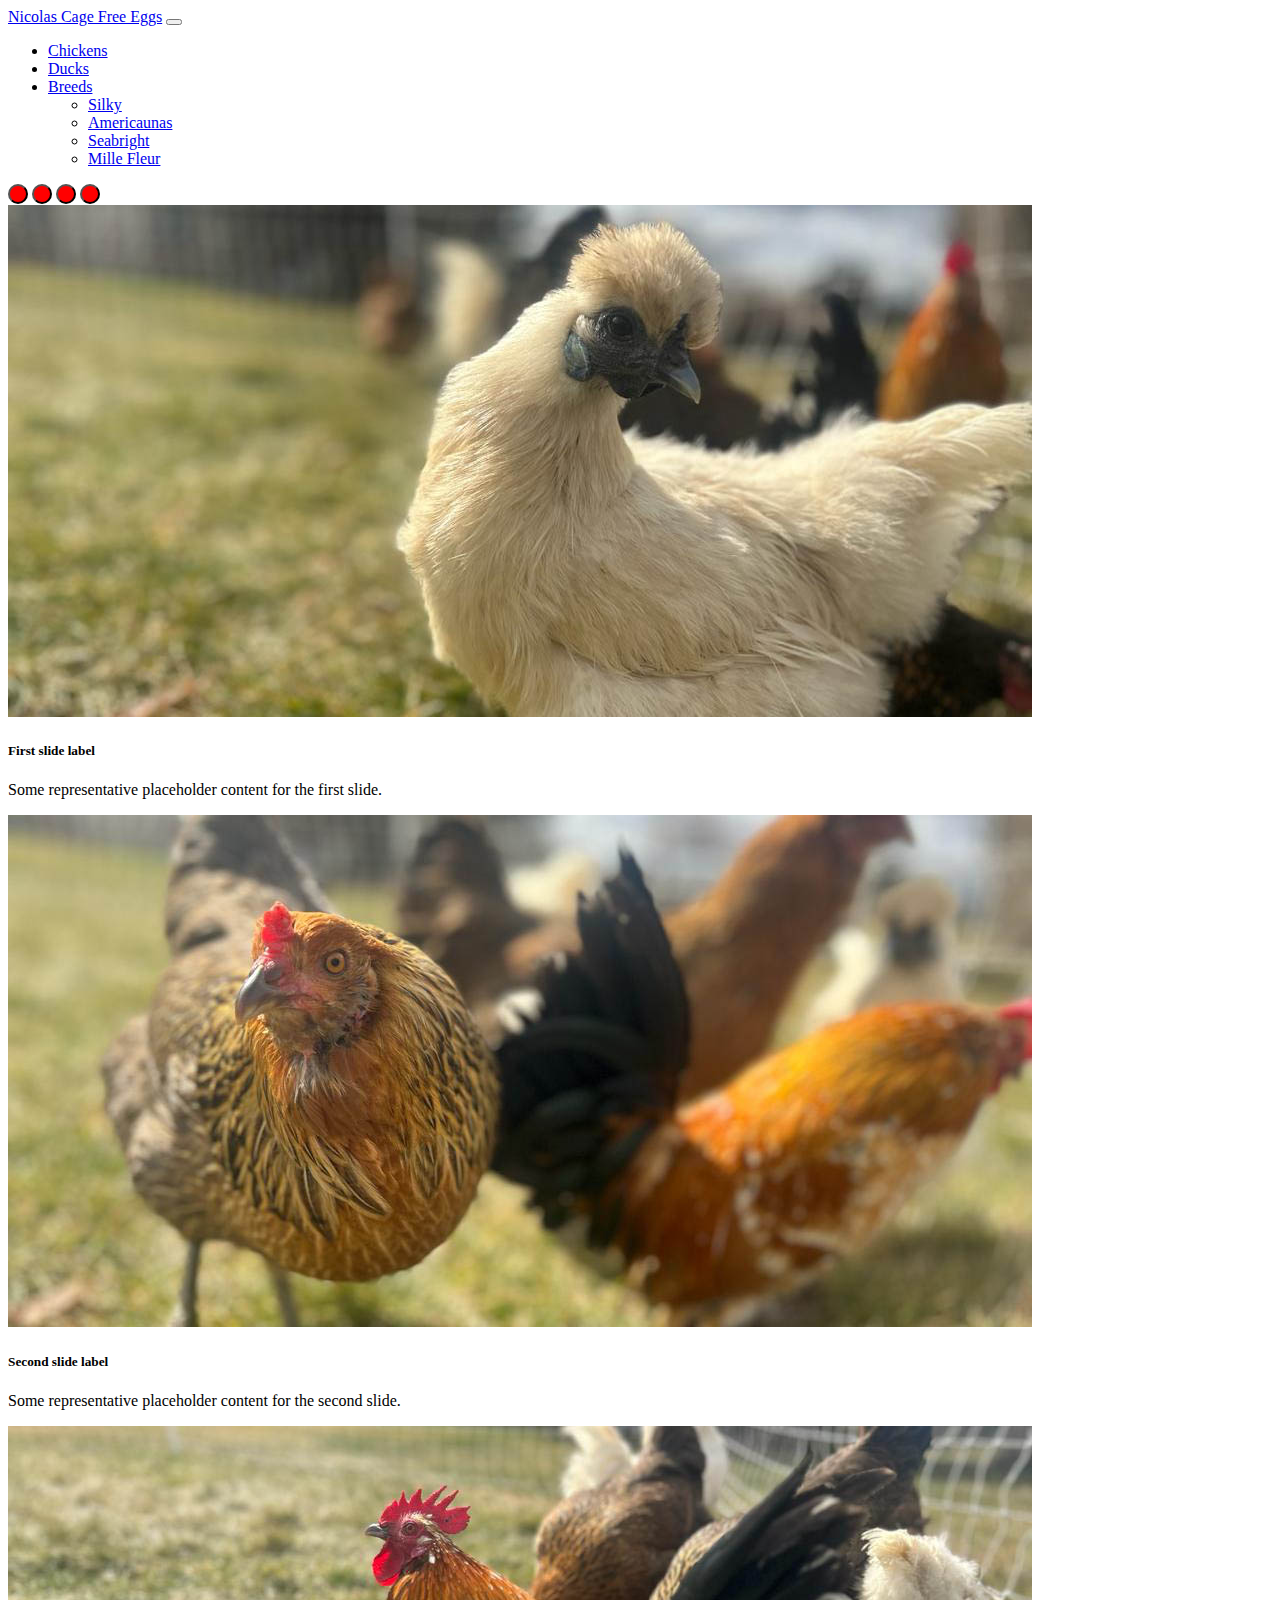
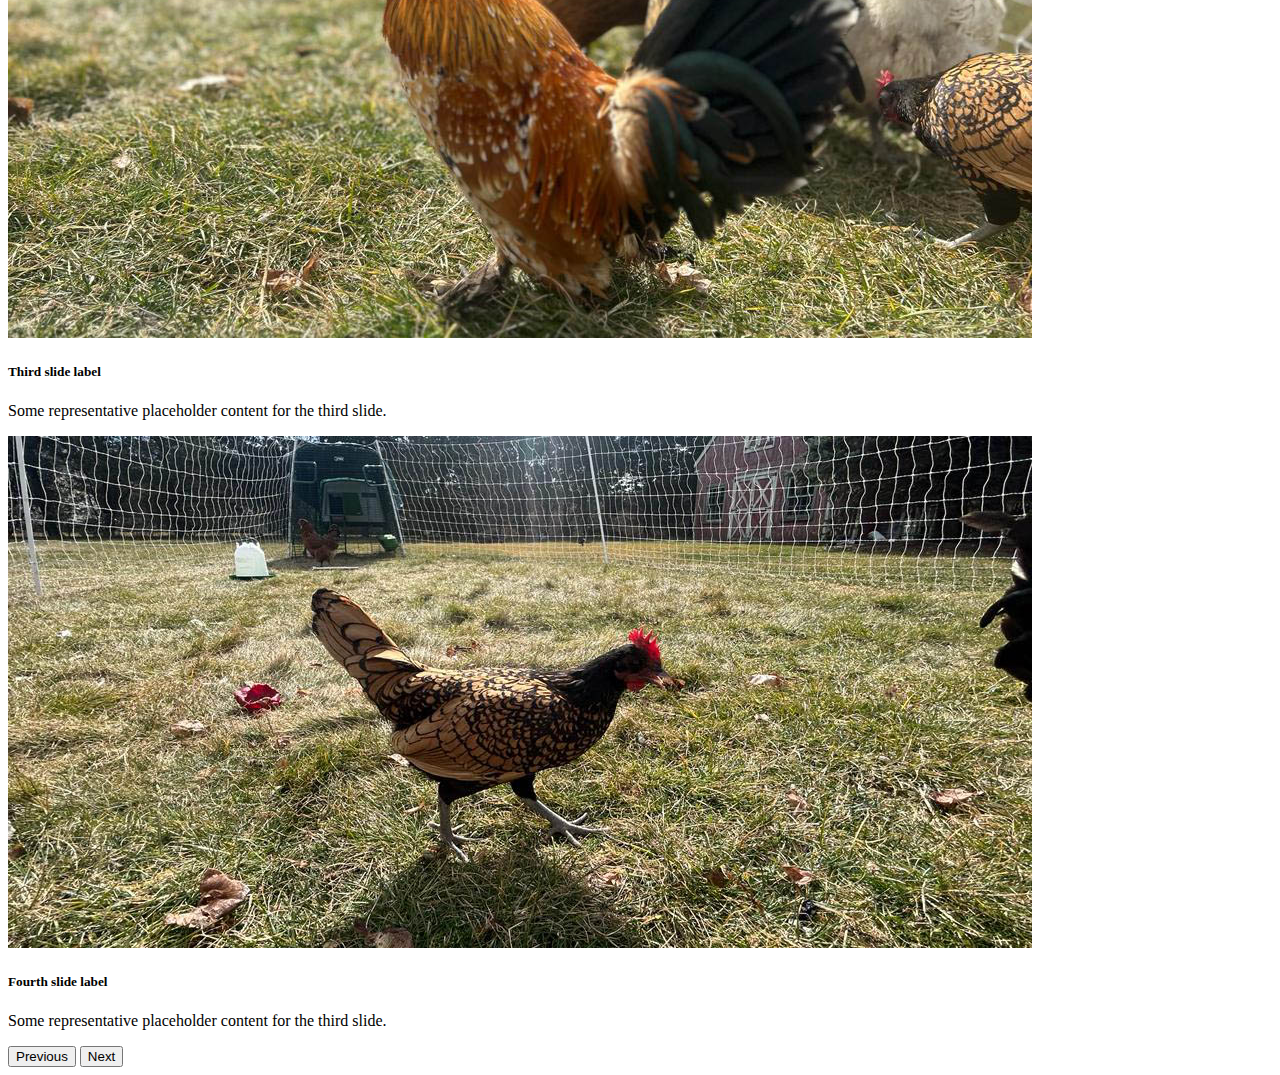
<file: Week13/Boostrap_Gallery/C/index.html>
<!doctype html>
<html lang="en">
  <head>
    <meta charset="utf-8" />
    <meta name="viewport" content="width=device-width, initial-scale=1" />
    <title>Bootstrap demo</title>
    <link
      href="https://cdn.jsdelivr.net/npm/bootstrap@5.3.8/dist/css/bootstrap.min.css"
      rel="stylesheet"
      integrity="sha384-sRIl4kxILFvY47J16cr9ZwB07vP4J8+LH7qKQnuqkuIAvNWLzeN8tE5YBujZqJLB"
      crossorigin="anonymous"
    />
    <style>
      .carousel-indicators [data-bs-target] {
        background-color: transparent;
        width: 20px;
        height: 20px;

        background-color: red;
        border-radius: 50%;
        /* if you want to put an icon in the button tags 
        background-color: transparent;
        font-size: 60px;
        text-indent: 0;
        color: red;
        */
      }
    </style>
  </head>
  <body>
    <!--Bootstrap Navbar -->
    <nav class="navbar bg-dark navbar-expand" data-bs-theme="dark">
      <div class="container-fluid">
        <a class="navbar-brand" href="#">Nicolas Cage Free Eggs</a>
        <button
          class="navbar-toggler"
          type="button"
          data-bs-toggle="collapse"
          data-bs-target="#navbarNavDropdown"
          aria-controls="#navbarNavDropdown"
          aria-expanded="false"
          aria-label="toggle navigation"
        >
          <span class="navbar-toggler-icon"></span>
        </button>

        <div class="collapse navbar-collapse justify-content-end">
          <ul class="navbar-nav align-self-end px-4">
            <li class="nav-item">
              <a class="nav-link active" aria-current="page" href="#"
                >Chickens</a
              >
            </li>
            <li class="nav-item">
              <a class="nav-link active" aria-current="page" href="#">Ducks</a>
            </li>
            <!-- BEGIN DROPDOWN MENU -->
            <li class="nav-item">
              <a
                href="#"
                role="button"
                data-bs-toggle="dropdown"
                aria-expanded="false"
                class="nav-link dropdown-toggle"
              >
                Breeds
              </a>
              <ul class="dropdown-menu dropdown-menu-end">
                <li>
                  <a class="dropdown-item" href="#">Silky</a>
                </li>
                <li>
                  <a class="dropdown-item" href="#">Americaunas</a>
                </li>
                <li>
                  <a class="dropdown-item" href="#">Seabright</a>
                </li>
                <li>
                  <a class="dropdown-item" href="#">Mille Fleur</a>
                </li>
              </ul>
            </li>
          </ul>
        </div>
      </div>
    </nav>
    <!-- End Navbar -->
    <!-- Begin Carousel -->
    <!-- When you copy paste from bootstrap change the IDS -->
    <div id="carousel1" class="carousel slide">
      <!-- Indicators -->
      <div class="carousel-indicators">
        <button
          type="button"
          data-bs-target="#carousel1"
          data-bs-slide-to="0"
          class="active"
          aria-current="true"
          aria-label="Slide 1"
        ></button>
        <button
          type="button"
          data-bs-target="#carousel1"
          data-bs-slide-to="1"
          aria-label="Slide 2"
        ></button>
        <button
          type="button"
          data-bs-target="#carousel1"
          data-bs-slide-to="2"
          aria-label="Slide 3"
        ></button>
        <button
          type="button"
          data-bs-target="#carousel1"
          data-bs-slide-to="3"
          aria-label="Slide 4"
        ></button>
      </div>
      <!-- End Indicators -->
      <!-- Begin Slides -->
      <div class="carousel-inner">
        <div class="carousel-item active">
          <img src="./img/chicken1.jpeg" class="d-block w-100" alt="..." />
          <div class="carousel-caption d-none d-md-block">
            <h5>First slide label</h5>
            <p>Some representative placeholder content for the first slide.</p>
          </div>
        </div>
        <div class="carousel-item">
          <img src="./img/chicken2.jpeg" class="d-block w-100" alt="..." />
          <div class="carousel-caption d-none d-md-block">
            <h5>Second slide label</h5>
            <p>Some representative placeholder content for the second slide.</p>
          </div>
        </div>
        <div class="carousel-item">
          <img src="./img/chicken3.jpeg" class="d-block w-100" alt="..." />
          <div class="carousel-caption d-none d-md-block">
            <h5>Third slide label</h5>
            <p>Some representative placeholder content for the third slide.</p>
          </div>
        </div>

        <div class="carousel-item">
          <img src="./img/chicken4.jpeg" class="d-block w-100" alt="..." />
          <div class="carousel-caption d-none d-md-block">
            <h5>Fourth slide label</h5>
            <p>Some representative placeholder content for the third slide.</p>
          </div>
        </div>
      </div>
      <!-- End Slide Content -->
      <!-- Prev next Buttons -->
      <button
        class="carousel-control-prev"
        type="button"
        data-bs-target="#carousel1"
        data-bs-slide="prev"
      >
        <span class="carousel-control-prev-icon" aria-hidden="true"></span>
        <span class="visually-hidden">Previous</span>
      </button>
      <button
        class="carousel-control-next"
        type="button"
        data-bs-target="#carousel1"
        data-bs-slide="next"
      >
        <span class="carousel-control-next-icon" aria-hidden="true"></span>
        <span class="visually-hidden">Next</span>
      </button>
      <!-- End Prev Next -->
    </div>
    <!-- end Carousel -->

    <script
      src="https://cdn.jsdelivr.net/npm/bootstrap@5.3.8/dist/js/bootstrap.bundle.min.js"
      integrity="sha384-FKyoEForCGlyvwx9Hj09JcYn3nv7wiPVlz7YYwJrWVcXK/BmnVDxM+D2scQbITxI"
      crossorigin="anonymous"
    ></script>
  </body>
</html>
</file>
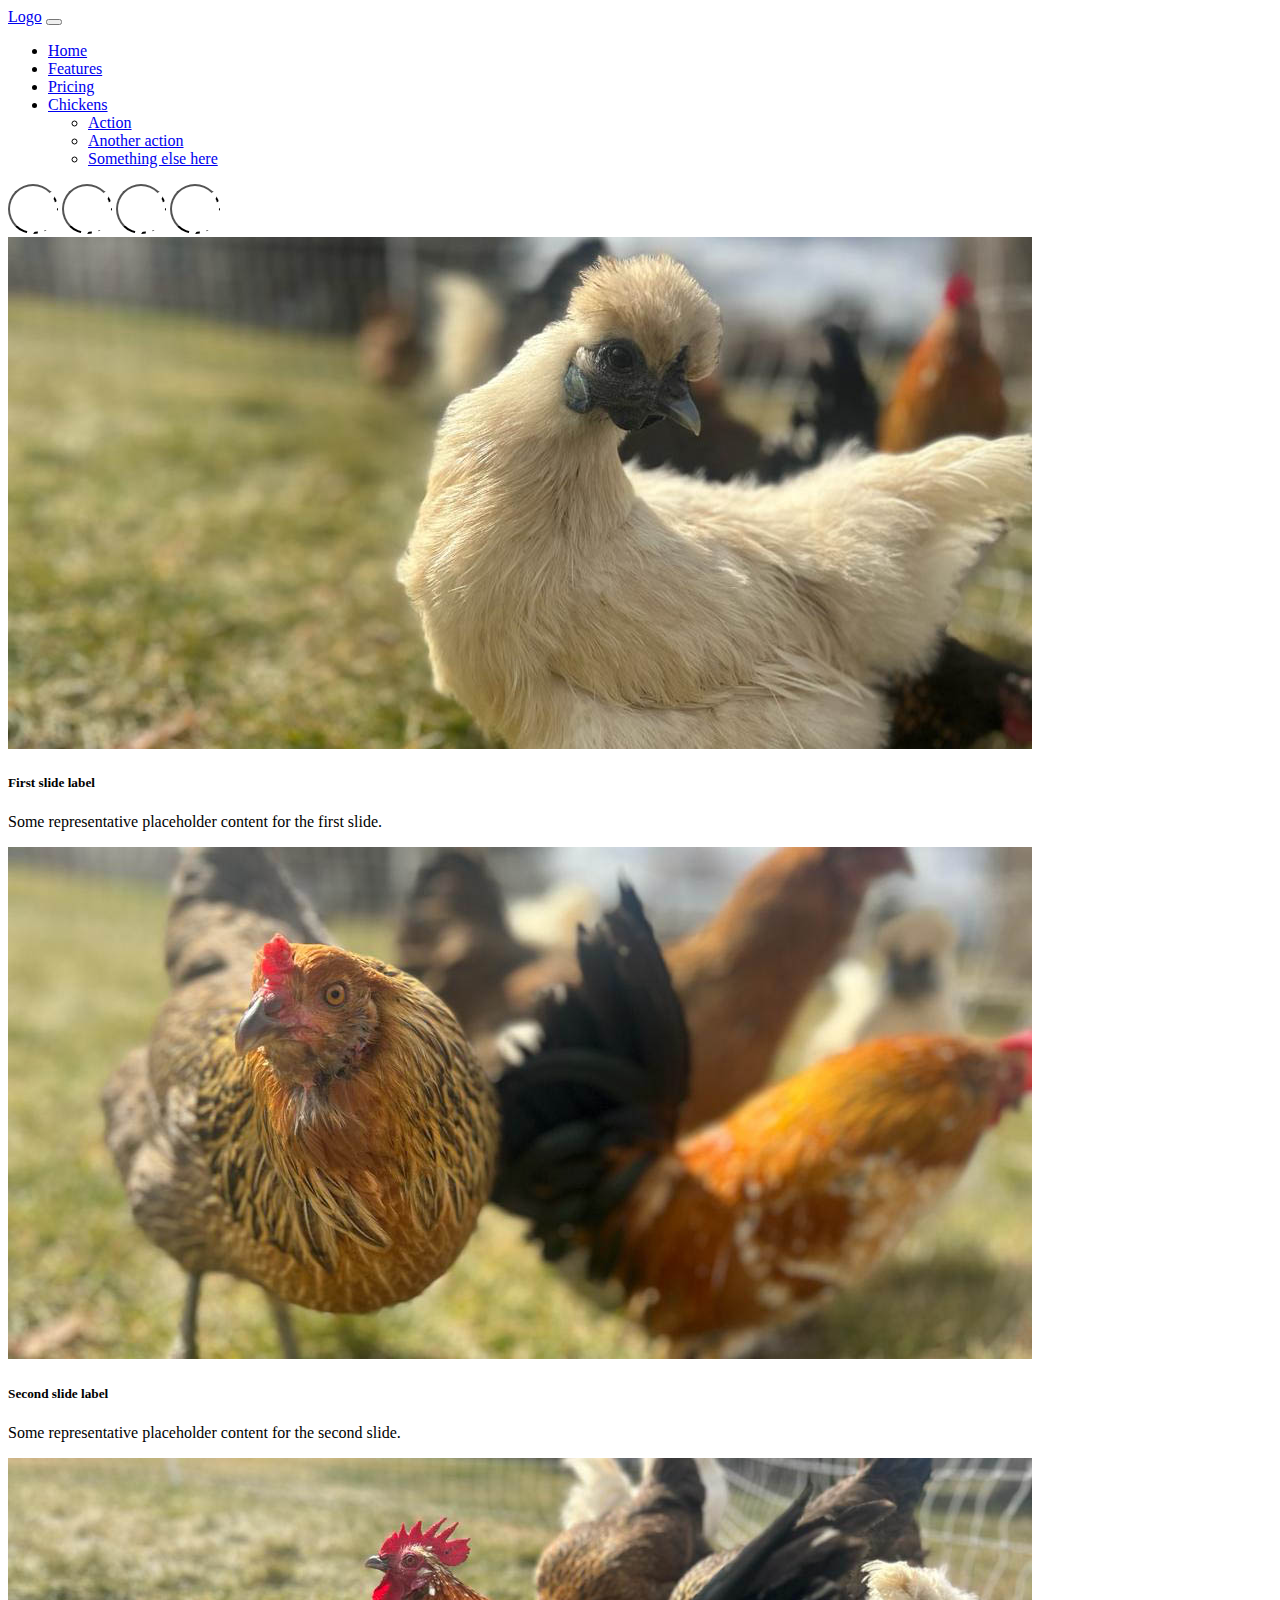
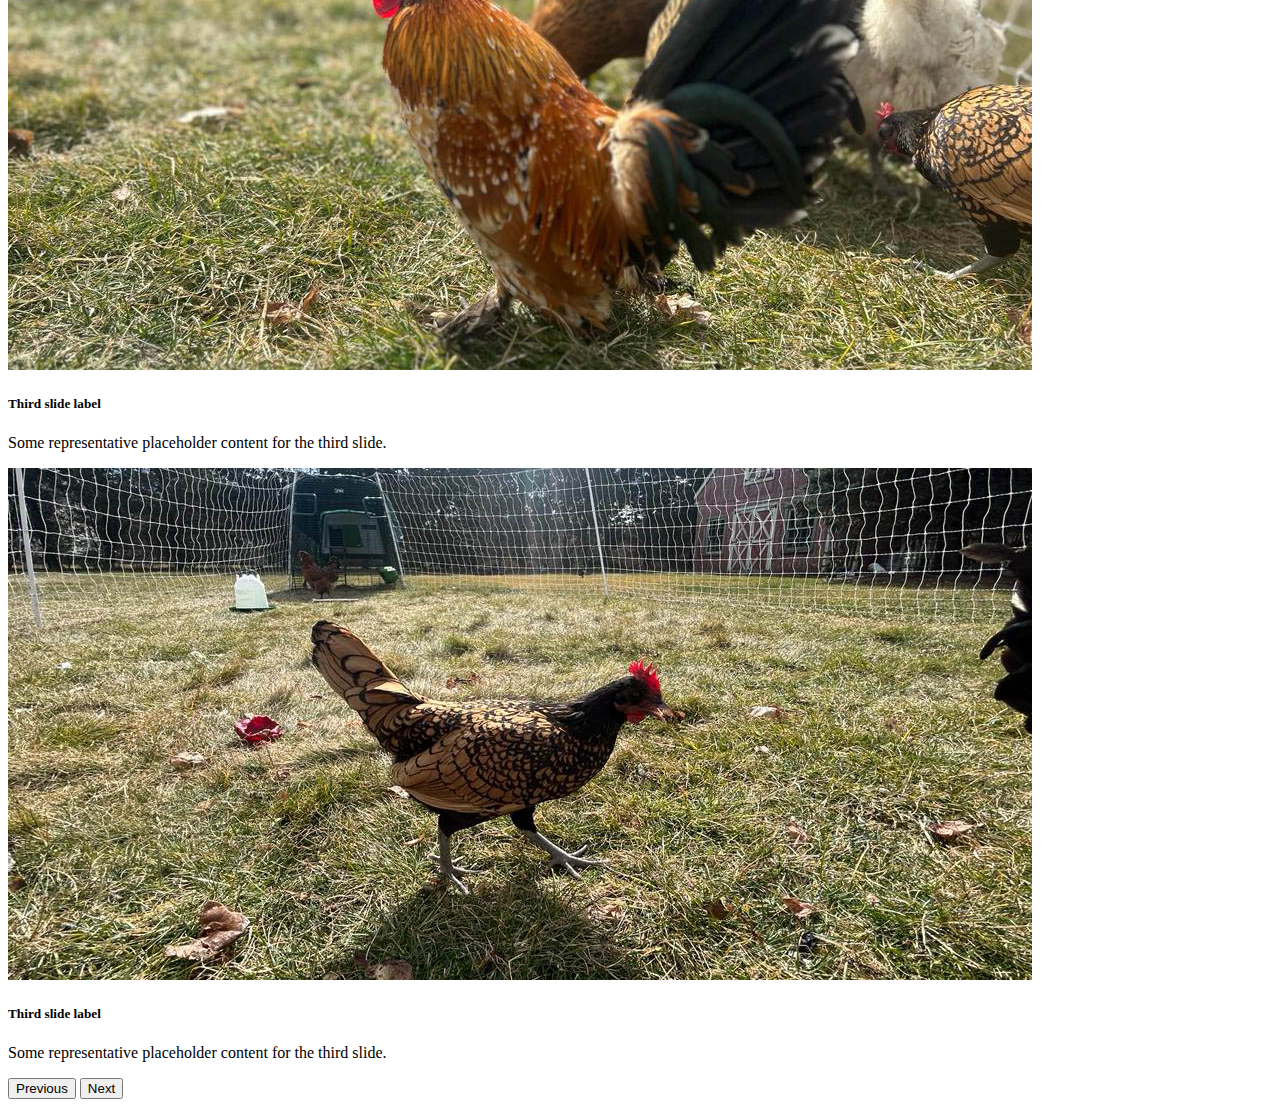
<file: Week13/Boostrap_Gallery/D/index.html>
<!doctype html>
<html lang="en">
  <head>
    <meta charset="utf-8" />
    <meta name="viewport" content="width=device-width, initial-scale=1" />
    <title>Bootstrap demo</title>
    <link
      href="https://cdn.jsdelivr.net/npm/bootstrap@5.3.8/dist/css/bootstrap.min.css"
      rel="stylesheet"
      integrity="sha384-sRIl4kxILFvY47J16cr9ZwB07vP4J8+LH7qKQnuqkuIAvNWLzeN8tE5YBujZqJLB"
      crossorigin="anonymous"
    />
    <!-- bs icons for our carousel -->
    <link
      rel="stylesheet"
      href="https://cdn.jsdelivr.net/npm/bootstrap-icons@1.13.1/font/bootstrap-icons.min.css"
    />
    <style>
      .carousel-indicators [data-bs-target] {
        background-color: crimson;
        width: 50px;
        height: 50px;

        border-radius: 50%;
        /* these are for if you want to load an icon instead of a colored div*/
        color: white;
        background-color: transparent;
        text-indent: 0;
        font-size: 50px;
      }
    </style>
  </head>
  <body>
    <!-- Begin Navbar -->
    <nav class="navbar navbar-expand-md bg-dark" data-bs-theme="dark">
      <div class="container-fluid">
        <a class="navbar-brand" href="#">Logo</a>
        <button
          class="navbar-toggler"
          type="button"
          data-bs-toggle="collapse"
          data-bs-target="#mainMenu"
          aria-controls="mainMenu"
          aria-expanded="false"
          aria-label="Toggle navigation"
        >
          <span class="navbar-toggler-icon"></span>
        </button>
        <div class="collapse navbar-collapse justify-content-end" id="mainMenu">
          <ul class="navbar-nav align-self-end">
            <li class="nav-item">
              <a class="nav-link active" aria-current="page" href="#">Home</a>
            </li>
            <li class="nav-item">
              <a class="nav-link" href="#">Features</a>
            </li>
            <li class="nav-item">
              <a class="nav-link" href="#">Pricing</a>
            </li>
            <li class="nav-item dropdown">
              <a
                class="nav-link dropdown-toggle"
                href="#"
                role="button"
                data-bs-toggle="dropdown"
                aria-expanded="false"
              >
                Chickens
              </a>
              <ul class="dropdown-menu dropdown-menu-end">
                <li><a class="dropdown-item" href="#">Action</a></li>
                <li><a class="dropdown-item" href="#">Another action</a></li>
                <li>
                  <a class="dropdown-item" href="#">Something else here</a>
                </li>
              </ul>
            </li>
          </ul>
        </div>
      </div>
    </nav>
    <!-- End Navbar -->
    <!-- Begin Carousel The main div takes an ID pay attention to it-->
    <div id="chickenSlides" class="carousel slide">
      <!-- Indicators -->
      <div class="carousel-indicators">
        <button
          type="button"
          data-bs-target="#chickenSlides"
          data-bs-slide-to="0"
          class="active"
          aria-current="true"
          aria-label="Slide 1"
        >
          <i class="bi bi-virus"></i>
        </button>
        <button
          type="button"
          data-bs-target="#chickenSlides"
          data-bs-slide-to="1"
          aria-label="Slide 2"
        >
          <i class="bi bi-virus"></i>
        </button>
        <button
          type="button"
          data-bs-target="#chickenSlides"
          data-bs-slide-to="2"
          aria-label="Slide 3"
        >
          <i class="bi bi-virus"></i>
        </button>
        <button
          type="button"
          data-bs-target="#chickenSlides"
          data-bs-slide-to="3"
          aria-label="Slide 4"
        >
          <i class="bi bi-virus"></i>
        </button>
      </div>
      <!-- End Indicators -->
      <!-- Main Slides -->
      <div class="carousel-inner">
        <div class="carousel-item active">
          <img src="./img/chicken1.jpeg" class="d-block w-100" alt="..." />
          <div class="carousel-caption d-none d-md-block">
            <h5>First slide label</h5>
            <p>Some representative placeholder content for the first slide.</p>
          </div>
        </div>
        <div class="carousel-item">
          <img src="./img/chicken2.jpeg" class="d-block w-100" alt="..." />
          <div class="carousel-caption d-none d-md-block">
            <h5>Second slide label</h5>
            <p>Some representative placeholder content for the second slide.</p>
          </div>
        </div>
        <div class="carousel-item">
          <img src="./img/chicken3.jpeg" class="d-block w-100" alt="..." />
          <div class="carousel-caption d-none d-md-block">
            <h5>Third slide label</h5>
            <p>Some representative placeholder content for the third slide.</p>
          </div>
        </div>
        <div class="carousel-item">
          <img src="./img/chicken4.jpeg" class="d-block w-100" alt="..." />
          <div class="carousel-caption d-none d-md-block">
            <h5>Third slide label</h5>
            <p>Some representative placeholder content for the third slide.</p>
          </div>
        </div>
      </div>
      <!-- End Main Slides -->
      <!-- Prev/Next -->
      <button
        class="carousel-control-prev"
        type="button"
        data-bs-target="#chickenSlides"
        data-bs-slide="prev"
      >
        <span class="carousel-control-prev-icon" aria-hidden="true"></span>
        <span class="visually-hidden">Previous</span>
      </button>
      <button
        class="carousel-control-next"
        type="button"
        data-bs-target="#chickenSlides"
        data-bs-slide="next"
      >
        <span class="carousel-control-next-icon" aria-hidden="true"></span>
        <span class="visually-hidden">Next</span>
      </button>
      <!-- End Prev Next -->
    </div>
    <!-- End Carousel -->

    <script
      src="https://cdn.jsdelivr.net/npm/bootstrap@5.3.8/dist/js/bootstrap.bundle.min.js"
      integrity="sha384-FKyoEForCGlyvwx9Hj09JcYn3nv7wiPVlz7YYwJrWVcXK/BmnVDxM+D2scQbITxI"
      crossorigin="anonymous"
    ></script>
  </body>
</html>
</file>
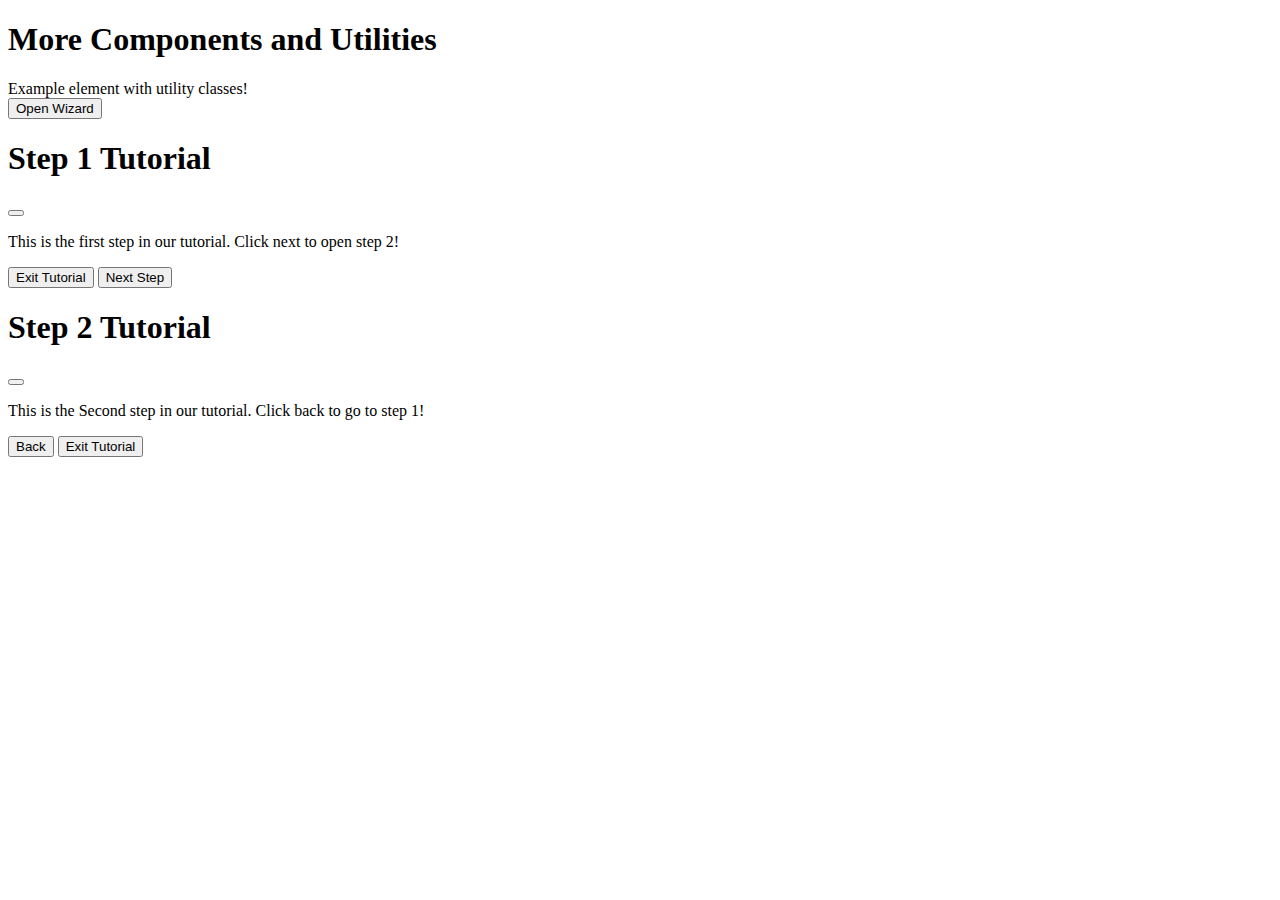
<file: Week13/Bootstrap_Components/C/index.html>
<!DOCTYPE html>
<html lang="en">
  <head>
    <meta charset="utf-8" />
    <meta name="viewport" content="width=device-width, initial-scale=1" />
    <title>Modal Wizard</title>
    <link
      href="https://cdn.jsdelivr.net/npm/bootstrap@5.3.2/dist/css/bootstrap.min.css"
      rel="stylesheet"
      integrity="sha384-T3c6CoIi6uLrA9TneNEoa7RxnatzjcDSCmG1MXxSR1GAsXEV/Dwwykc2MPK8M2HN"
      crossorigin="anonymous"
    />
  </head>
  <body>
    <h1>More Components and Utilities</h1>
    <!-- Misc Utility Classes -->
    <div class="container mt-5">
      <div
        class="p-3 bg-warning-subtle text-success border border-5 border-danger rounded-5"
      >
        Example element with utility classes!
      </div>

      <!-- chained multiple modals, with scrollable content, AND a static BG -->
      <div class="container mt-5">
        <!-- Button to open the modal, pay attention to the data-bs-{} attributes! -->
        <button
          type="button"
          class="btn btn-lg btn-outline-dark border-2"
          data-bs-toggle="modal"
          data-bs-target="#wizard"
        >
          Open Wizard
        </button>
        <!-- Modal 1 -->
        <!-- This is how we make a modal static, static means we cannot click the BG to close the modal -->
        <div
          class="modal fade"
          id="wizard"
          data-bs-backdrop="static"
          data-bs-keyboard="false"
          tab-index="-1"
          aria-labeledby="wizardLabel"
          aria-hidden="true"
        >
          <!-- modal dialog scrollable makes any overflowing text scroll within the body of the modal  -->
          <div
            class="modal-dialog modal-dialog-scrollable modal-dialog-centered"
          >
            <div class="modal-content border-danger rounded-0">
              <div class="modal-header">
                <h1 class="modal-title fs-5" id="wizardLabel">
                  Step 1 Tutorial
                </h1>
                <button
                  type="button"
                  class="btn-close"
                  data-bs-dismiss="modal"
                  aria-label="close"
                ></button>
              </div>
              <div class="modal-body">
                <p>
                  This is the first step in our tutorial. Click next to open
                  step 2!
                </p>
              </div>
              <div class="modal-footer">
                <button
                  type="button"
                  class="btn btn-danger"
                  data-bs-dismiss="modal"
                >
                  Exit Tutorial
                </button>
                <button
                  type="button"
                  class="btn btn-success"
                  data-bs-toggle="modal"
                  data-bs-target="#wizard2"
                >
                  Next Step
                </button>
              </div>
            </div>
          </div>
        </div>

        <!-- Modal 2 -->
        <!-- This is how we make a modal static, static means we cannot click the BG to close the modal -->
        <div
          class="modal fade"
          id="wizard2"
          data-bs-backdrop="static"
          data-bs-keyboard="false"
          tab-index="-1"
          aria-labeledby="wizardLabel2"
          aria-hidden="true"
        >
          <!-- modal dialog scrollable makes any overflowing text scroll within the body of the modal  -->
          <div
            class="modal-dialog modal-dialog-scrollable modal-dialog-centered"
          >
            <div class="modal-content border-danger rounded-0">
              <div class="modal-header">
                <h1 class="modal-title fs-5" id="wizardLabel2">
                  Step 2 Tutorial
                </h1>
                <button
                  type="button"
                  class="btn-close"
                  data-bs-dismiss="modal"
                  aria-label="close"
                ></button>
              </div>
              <div class="modal-body">
                <p>
                  This is the Second step in our tutorial. Click back to go to
                  step 1!
                </p>
              </div>
              <div class="modal-footer">
                <button
                  type="button"
                  class="btn btn-warning"
                  data-bs-toggle="modal"
                  data-bs-target="#wizard"
                >
                  Back
                </button>
                <button
                  type="button"
                  class="btn btn-danger"
                  data-bs-dismiss="modal"
                >
                  Exit Tutorial
                </button>
              </div>
            </div>
          </div>
        </div>
      </div>
    </div>

    <script
      src="https://cdn.jsdelivr.net/npm/bootstrap@5.3.2/dist/js/bootstrap.bundle.min.js"
      integrity="sha384-C6RzsynM9kWDrMNeT87bh95OGNyZPhcTNXj1NW7RuBCsyN/o0jlpcV8Qyq46cDfL"
      crossorigin="anonymous"
    ></script>
  </body>
</html>
</file>
